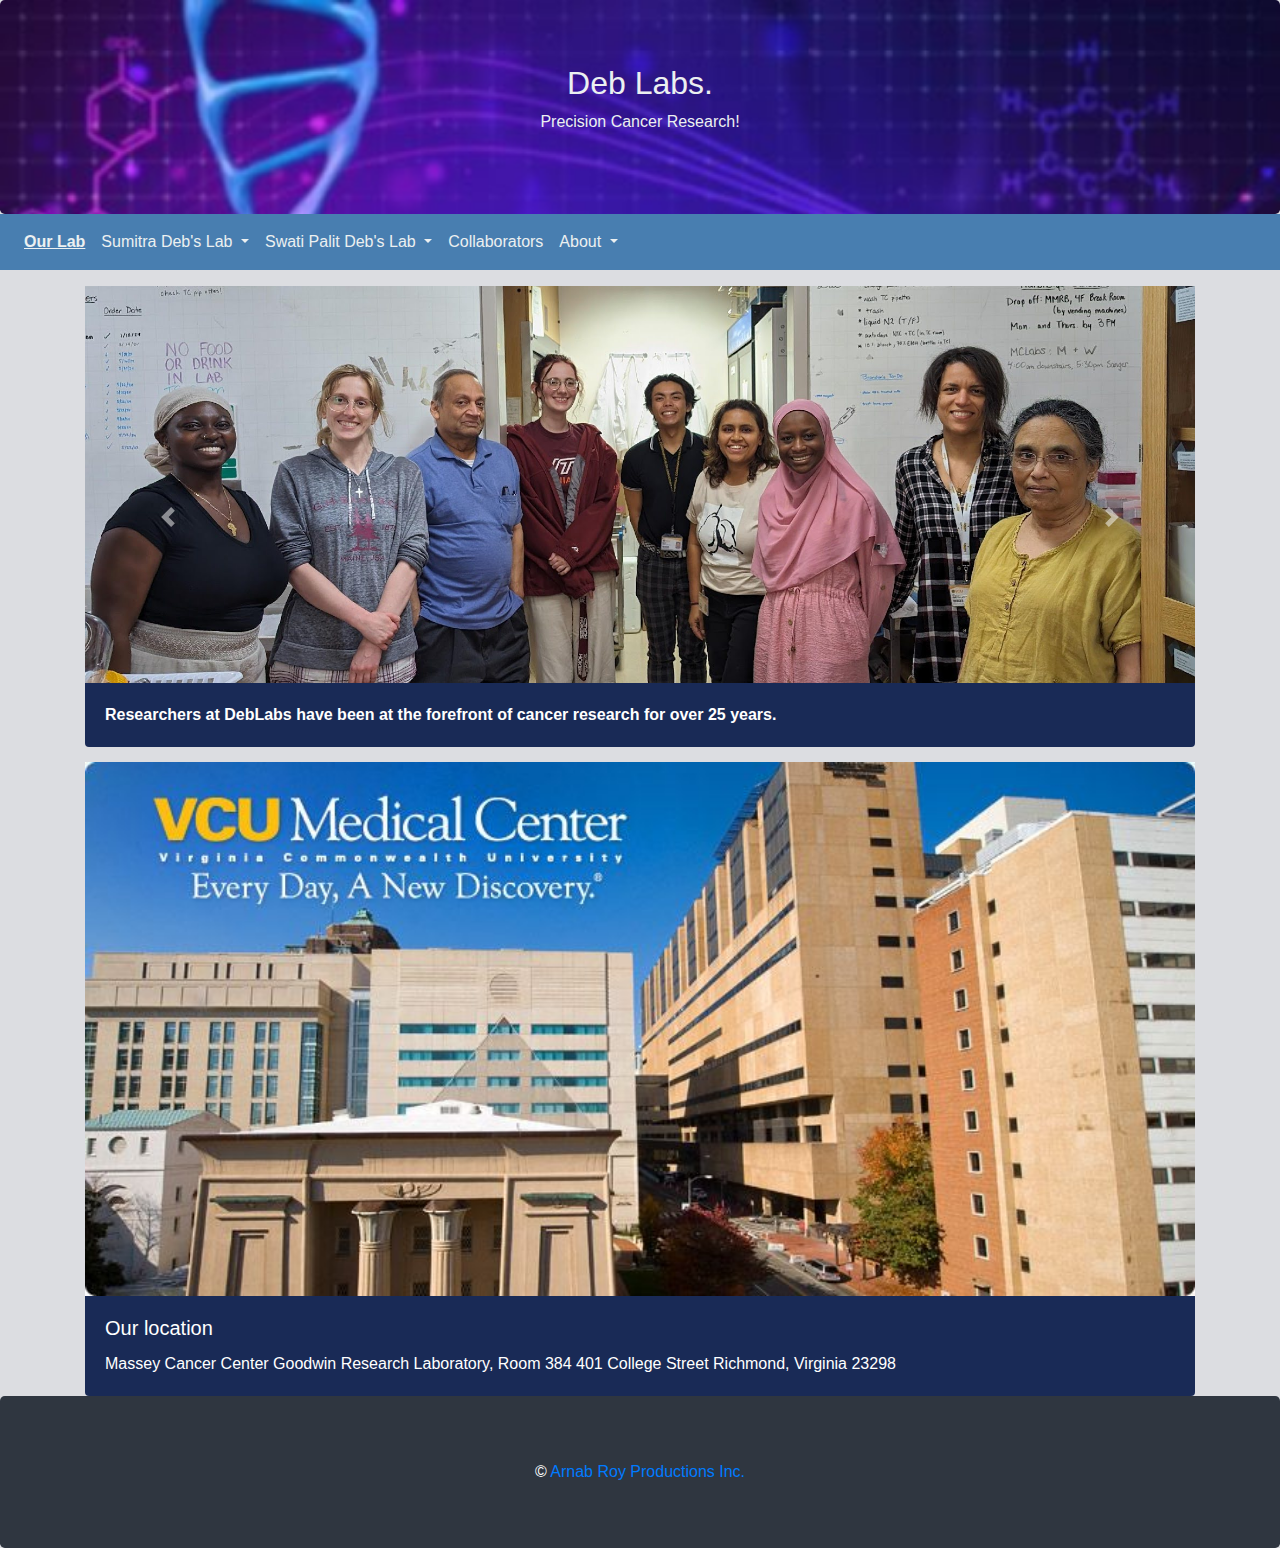
<file: src/main/resources/static/index.html>
<!DOCTYPE html>
<html lang="en">
<head>
  <title>Deb Labs</title>
  <meta charset="utf-8">
  <meta name="viewport" content="width=device-width, initial-scale=1">
  <link rel="stylesheet" href="css/bootstrap.min.css">
  <link rel="stylesheet" href="css/app.css">  	  	
</head>
<body class="bodystyle">

<div id="banner" class="jumbotron text-center" style="margin-bottom:0;background-color:#2f1480;">
		<div class="align-middle">
			<h2 style="opacity:1;">Deb Labs.</h2>
			<p>Precision Cancer Research!</p>			
		</div>

</div>
<div id="nav-component"><dynamicnav></dynamicnav></div>
<div class="container pt-3" style="overflow:true;">
  <div class="row">
      <div class="col">
		<div id="carouselExampleCaptions" class="carousel slide carousel-fade mx-auto" data-ride="carousel">
		  <div class="carousel-inner">
		    <div class="carousel-item active">
				<div class="card" style="background-color:#192a56;color:white;">
				  <img id='carousel-1' class="card-img-top" alt="..." style="width:100%;height:auto;display:none;">
				  <img class="w-100" id="carousel-skeleton" src="images/clear.png" style="width:100%;height:500px;" alt="First slide">
				  <div class="card-body">
				    <p class="card-text font-weight-bold">Researchers at DebLabs have been at the forefront of cancer research for over 25 years.</p>
				  </div>
				</div>		    
		    </div>
		    <div class="carousel-item">
				<div class="card" style="background-color:#192a56;color:white;">
				  <img id='carousel-2' class="card-img-top" alt="..." style="width:100%;height:auto;display:none;">
				  <img class="w-100" id="carousel-skeleton-2" src="images/clear.png" style="width:100%;height:500px;" alt="Second slide">
				  <div class="card-body">
				    <p class="card-text font-weight-bold">Researchers at DebLabs have been at the forefront of cancer research for over 25 years.</p>
				  </div>
				</div>		    
		    </div>
		    <div class="carousel-item">
				<div class="card" style="background-color:#192a56;color:white;">
				  <img id='carousel-3' class="card-img-top" alt="..." style="width:100%;height:auto;display:none;">
				  <img class="w-100" id="carousel-skeleton-3" src="images/clear.png" style="width:100%;height:500px;" alt="Third slide">
				  <div class="card-body">
				    <p class="card-text font-weight-bold">Researchers at DebLabs have been at the forefront of cancer research for over 25 years.</p>
				  </div>
				</div>		    
		    </div>		    		    
		    <div class="carousel-item">
				<div class="card" style="background-color:#192a56;color:white;">
				  <img src="images/dna.jpg" class="card-img-top" alt="..." style="width:100%;height:auto;;">
				  <div class="card-body mx autos">
				    <p class="card-text font-weight-bold">The gene p53, is able to stop the development of lymphoma and potentially other types of cancer.</p>
				  </div>
				</div>		    
		    </div>
		  </div>
		  <a class="carousel-control-prev" href="#carouselExampleCaptions" role="button" data-slide="prev">
		    <span class="carousel-control-prev-icon" aria-hidden="true"></span>
		    <span class="sr-only">Previous</span>
		  </a>
		  <a class="carousel-control-next" href="#carouselExampleCaptions" role="button" data-slide="next">
		    <span class="carousel-control-next-icon" aria-hidden="true"></span>
		    <span class="sr-only">Next</span>
		  </a>
		</div>		
    </div>
  </div>
  <div class="row" style="margin-top:15px;">
    <div class="col">
		<div class="card mx-auto" style="background-color:#192a56;color:white;">
		  <img src="images/vcu.jpg">				
		  <div class="card-body">
		    <h5 class="card-title">Our location</h5>
		    <p class="card-text">Massey Cancer Center
								Goodwin Research Laboratory, Room 384
								401 College Street
								Richmond, Virginia 23298
			</p>
		  </div>
		</div>    		
    </div>  
  </div>
</div>

<div id="footer-component"><footermodule></footermodule></div>

</body>
</html>
  <script>
  	menuName = 'Our Lab';
  </script>
        <script src="js/jquery.min.js"></script>
  	<script src="js/popper.min.js"></script>
  	<script src="js/bootstrap.min.js"></script>
  	<script src="js/vue.min.js"></script>
  	<script src="js/app.js"></script>
  	<script src="js/vuecomponents.min.js"></script>
	<script>
	$(document).ready(()=>{
		imageLazyLoad("images/DSC00477-2.JPG",
				()=>{
					let skeleton = document.getElementById('carousel-skeleton');
					let carImg = document.getElementById('carousel-1');
					carImg.src = "images/DSC00477-2.JPG"
					removeClass('carousel-1', 'carouselImgLoading');
					addClass('carousel-1', 'carouselImg');
					skeleton.style.display = 'none';
					carImg.style.display = 'block';
				});
		
		imageLazyLoad("images/team.jpg",
				()=>{
					let skeleton = document.getElementById('carousel-skeleton-2');
					let carImg = document.getElementById('carousel-2');
					carImg.src = "images/team.jpg"
					removeClass('carousel-2', 'carouselImgLoading');
					addClass('carousel-2', 'carouselImg');
					skeleton.style.display = 'none';
					carImg.style.display = 'block';
				});
		imageLazyLoad("images/IMG_0262.jpeg",
				()=>{
					let skeleton = document.getElementById('carousel-skeleton-3');
					let carImg = document.getElementById('carousel-3');
					carImg.src = "images/IMG_0262.jpeg"
					removeClass('carousel-3', 'carouselImgLoading');
					addClass('carousel-3', 'carouselImg');
					skeleton.style.display = 'none';
					carImg.style.display = 'block';
				});			
		
	});
	</script>
</file>
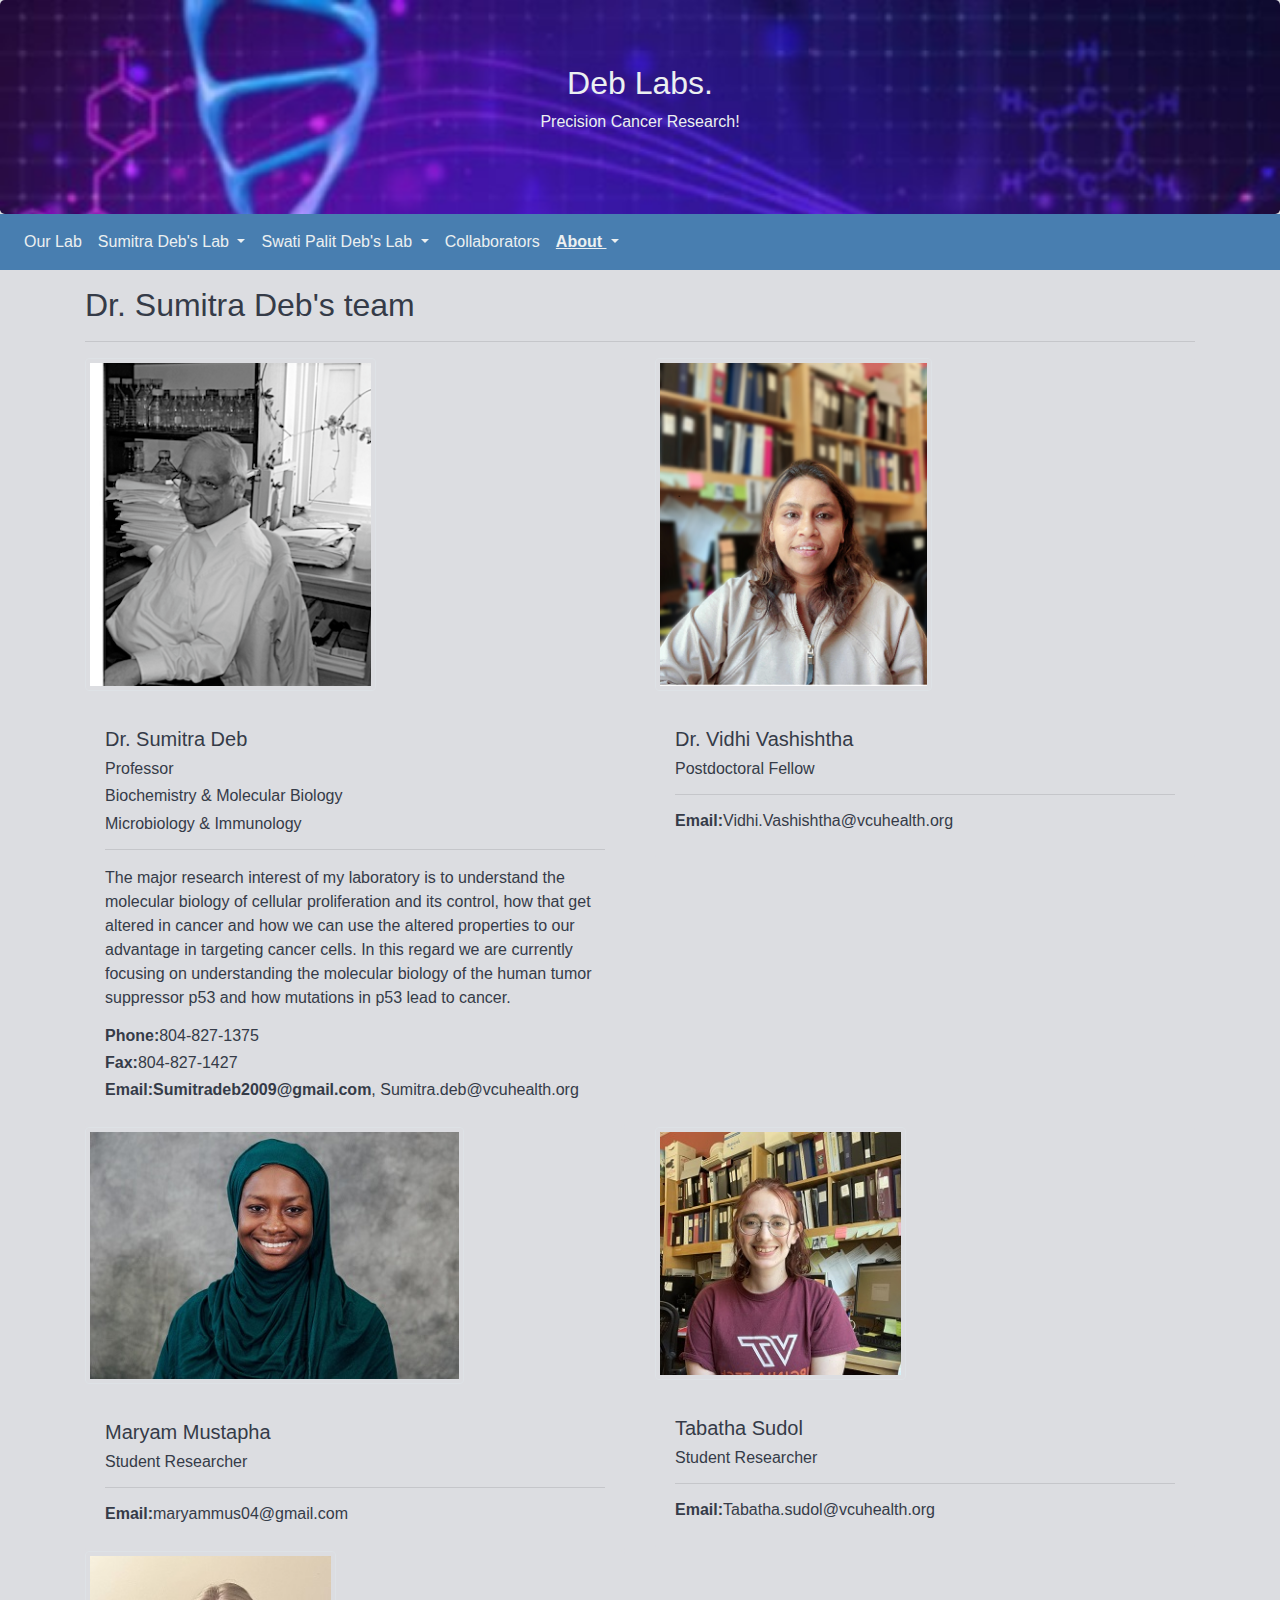
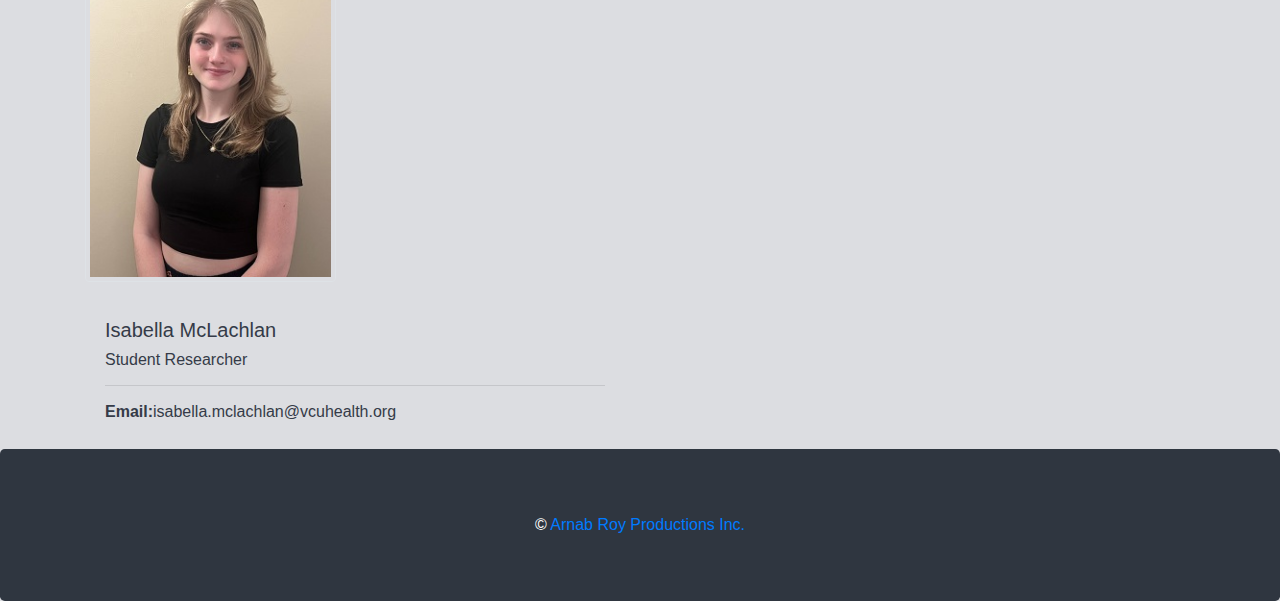
<file: src/main/resources/static/about.html>
<!DOCTYPE html>
<html lang="en">
<head>
  <title>Deb Labs</title>
  <meta charset="utf-8">
  <meta name="viewport" content="width=device-width, initial-scale=1">
  <link rel="stylesheet" href="css/bootstrap.min.css">
  <link rel="stylesheet" href="css/app.css">
</head>
<body class="bodystyle">

<div id="banner" class="jumbotron text-center" style="margin-bottom:0;background-color:#2f1480;">
		<div class="align-middle">
			<h2 style="opacity:1;">Deb Labs.</h2>
			<p>Precision Cancer Research!</p>			
		</div>

</div>
<div id="nav-component"><dynamicnav></dynamicnav></div>
<div class="container pt-3" style="overflow:true;">
	<div class="row">
	    <div class="col">
	    	<h2>Dr. Sumitra Deb's team</h2>
	    	<hr>
	    </div>
	</div>
	<div class="row">
		<div class="col-lg-6">
			<div class="card mx-auto profile">
			  <img id="sdeb_profile" class="img-thumbnail img-fluid profile profile_img" style="width:291px;height:auto;display:none;" alt="...">
			  <img id="sdeb_profile_skeleton" src="images/clear.png" class="img-thumbnail img-fluid profile profile_img" style="width:300px;height:335px;" alt="...">
			  <div class="card-body">
			    <p class="card-text"><h5>Dr. Sumitra Deb</h5>
				    <h6>Professor</h6>
					<h6>Biochemistry & Molecular Biology</h6>
					<h6>Microbiology & Immunology</h6>
				</p>
			    <hr/>
			    <p class="card-text">The major research interest of my laboratory is to understand the molecular biology of cellular proliferation and its control, how that get altered in cancer and how we can use the altered properties to our advantage in targeting cancer cells. In this regard we are currently focusing on understanding the molecular biology of the human tumor suppressor p53 and how mutations in p53 lead to cancer.</p>
			    <h6><strong>Phone:</strong><span style="margin=left:2px">804-827-1375</span></h6>
			    <h6><strong>Fax:</strong><span style="margin=left:2px">804-827-1427</span></h6>
			    <h6><strong>Email:</strong><span style="margin=left:3px"><strong title="Preferred">Sumitradeb2009@gmail.com</strong>, Sumitra.deb@vcuhealth.org</span></h6>
			  </div>
			</div>			
		</div>
		<div class="col-lg-6">
			<div class="card mx-auto profile">
			  <img id="vidhi_profile" class="img-thumbnail img-fluid profile profile_img" style="width:277px;height:auto;display:none;" alt="...">
			  <img id="vidhi_profile_skeleton" src="images/clear.png" class="img-thumbnail img-fluid profile profile_img" style="width:277px;height:335px;" alt="...">			  
			  <div class="card-body">
			    <p class="card-text"><h5>Dr. Vidhi Vashishtha</h5>
			    <h6>Postdoctoral Fellow</h6>
			    </p>			    
			    <hr/>			    
				<h6><strong>Email:</strong><span style="margin=left:2px">Vidhi.Vashishtha@vcuhealth.org</span></h6>			    
			  </div>
			</div>			
		</div>		
	</div>
	<div class="row">
		<div class="col-lg-6">
			<div class="card mx-auto profile">
			  <img id="maryam_profile" class="img-thumbnail img-fluid profile profile_img" style="width:379px;height:auto;display:none;" alt="...">
			  <img id="maryam_profile_skeleton" src="images/clear.png" class="img-thumbnail img-fluid profile profile_img" style="width:379px;height:253px;" alt="...">			  
			  <div class="card-body">
			    <p class="card-text"><h5>Maryam Mustapha</h5>
			    <h6>Student Researcher</h6>
			    </p>			    
			    <hr/>			    
				<h6><strong>Email:</strong><span style="margin=left:2px">maryammus04@gmail.com</span></h6>			    
			  </div>
			</div>			
		</div>	
		<div class="col-lg-6">
			<div class="card mx-auto profile">
			  <img id="tabatha_profile" class="img-thumbnail img-fluid profile profile_img" style="width:251px;height:auto;display:none;" alt="...">
			  <img id="tabatha_profile_skeleton" src="images/clear.png" class="img-thumbnail img-fluid profile profile_img" style="width:251px;height:335px;" alt="...">			  
			  <div class="card-body">
			    <p class="card-text"><h5>Tabatha Sudol</h5>
			    <h6>Student Researcher</h6>
			    </p>
			    <hr/>			    
				<h6><strong>Email:</strong><span style="margin=left:2px">Tabatha.sudol@vcuhealth.org</span></h6>			    
			  </div>
			</div>			
		</div>
	</div>
	<div class="row">
		<div class="col-lg-6">
			<div class="card mx-auto profile">
			  <img id="isabella_profile" class="img-thumbnail img-fluid profile profile_img" style="width:251px;height:auto;display:none;" alt="...">
			  <img id="isabella_profile_skeleton" src="images/clear.png" class="img-thumbnail img-fluid profile profile_img" style="width:251px;height:335px;" alt="...">			  
			  <div class="card-body">
			    <p class="card-text"><h5>Isabella McLachlan</h5>
			    <h6>Student Researcher</h6>
			    </p>			    
			    <hr/>			    
				<h6><strong>Email:</strong><span style="margin=left:2px">isabella.mclachlan@vcuhealth.org</span></h6>			    
			  </div>
			</div>			
		</div>	
	</div>
</div>

<div id="footer-component"><footermodule></footermodule></div>

</body>
</html>

 <script>
	menuName = 'About';
 </script>
<script src="js/jquery.min.js"></script>
<script src="js/popper.min.js"></script>
<script src="js/bootstrap.min.js"></script>
<script src="js/vue.min.js"></script>
<script src="js/app.js"></script>
<script src="js/vuecomponents.min.js"></script>
	<script>
	$(document).ready(()=>{
		imageLazyLoad("images/sdeb_profile.png",
				()=>{
					let skeleton = document.getElementById('sdeb_profile_skeleton');
					let img = document.getElementById('sdeb_profile');
					img.src = "images/sdeb_profile.png"
					skeleton.style.display = 'none';
					img.style.display = 'block';
				});
		
		let profiles = ['vidhi_profile','isabella_profile','maryam_profile', 'tabatha_profile'];
		let paths = ['images/vidhi.png','images/isabella.jpg', 'images/maryam.jpg', 'images/tabatha.jpg'];
		
		for(let i = 0; i < profiles.length; i++) {
			lazyLoadCaller(profiles[i], paths[i]);	
		}
	});
	
	function lazyLoadCaller(id, imgLocation) {
		imageLazyLoad(imgLocation,
				()=>{
					let skeleton = document.getElementById(id + '_skeleton');
					let img = document.getElementById(id);
					img.src = imgLocation
					skeleton.style.display = 'none';
					img.style.display = 'block';
				});			
	}
	</script>
</file>
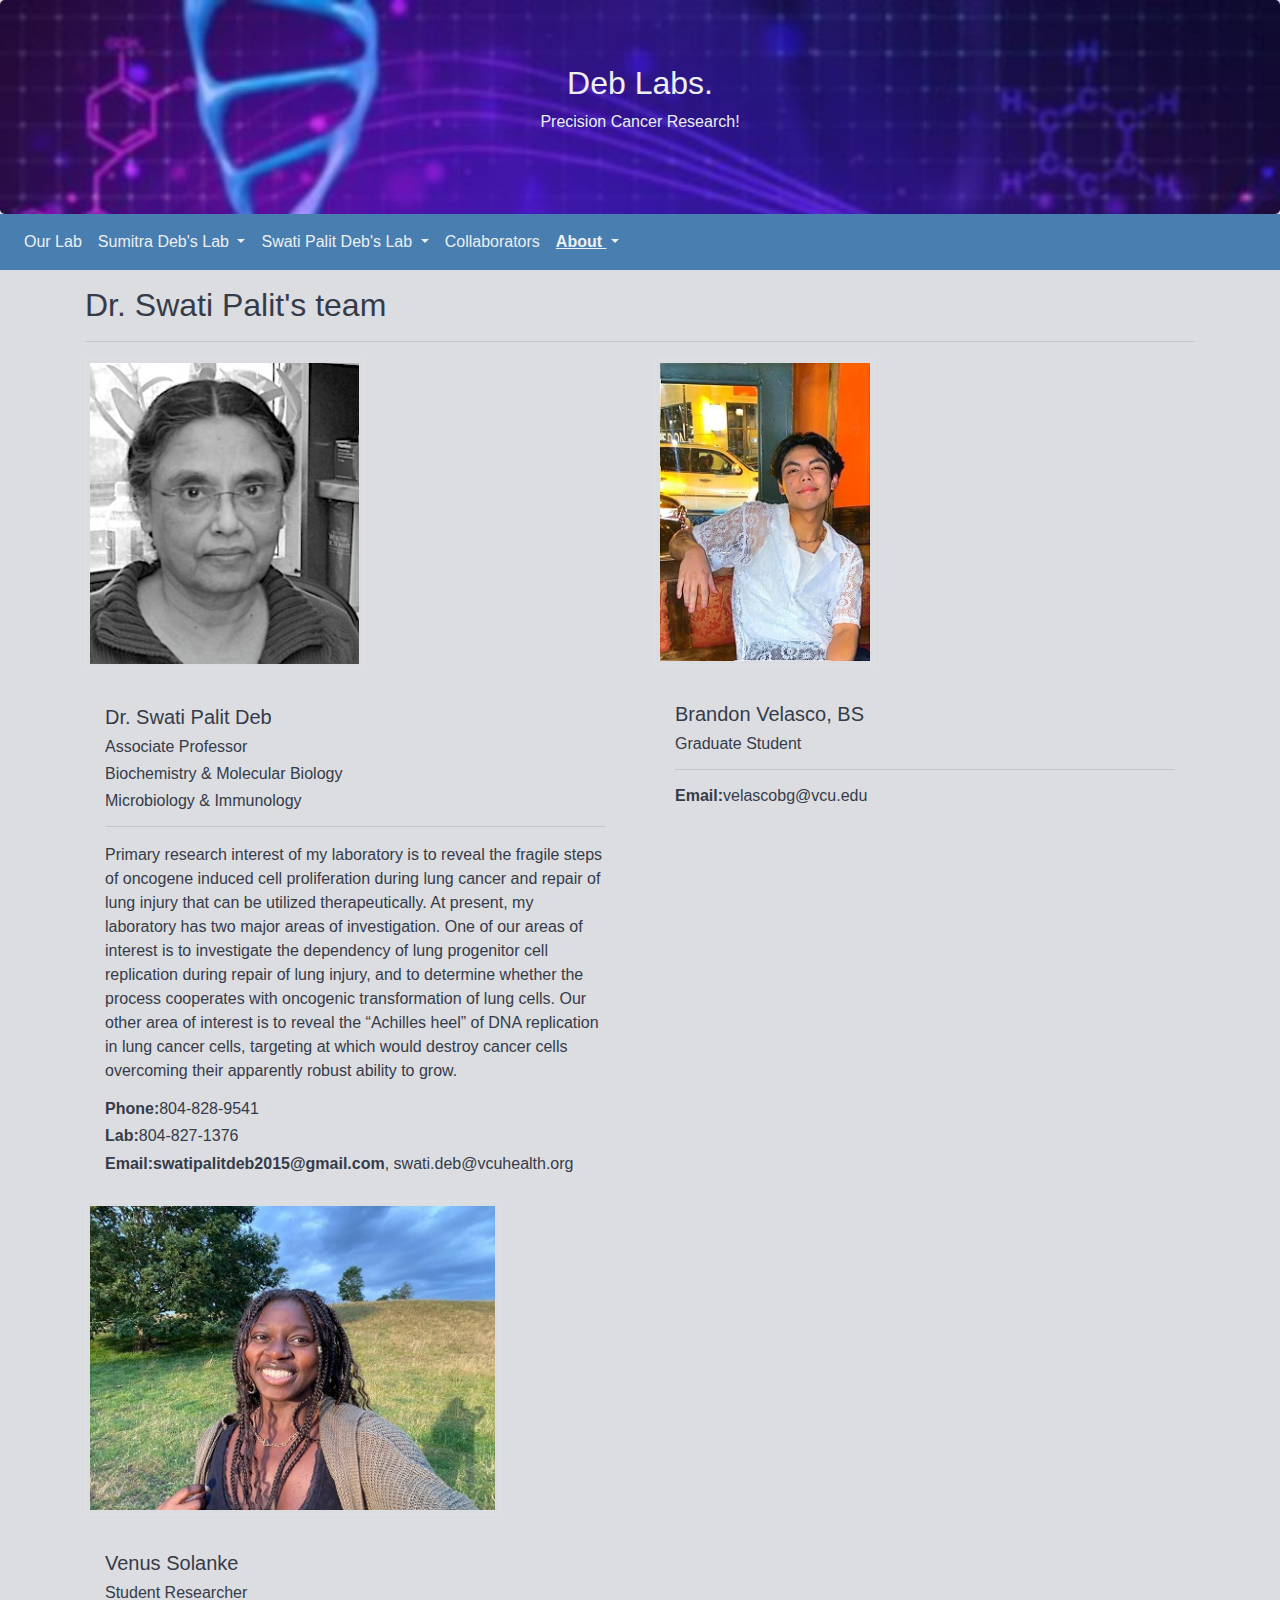
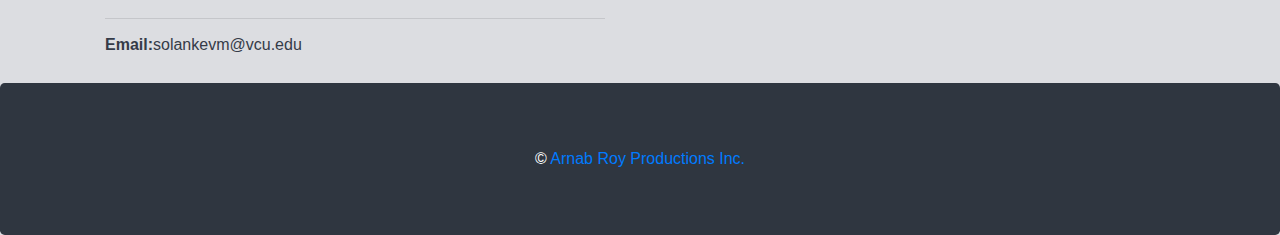
<file: src/main/resources/static/about2.html>
<!DOCTYPE html>
<html lang="en">
<head>
  <title>Deb Labs</title>
  <meta charset="utf-8">
  <meta name="viewport" content="width=device-width, initial-scale=1">
  <link rel="stylesheet" href="css/bootstrap.min.css">
  <link rel="stylesheet" href="css/app.css">
</head>
<body class="bodystyle">

<div id="banner" class="jumbotron text-center" style="margin-bottom:0;background-color:#2f1480;">
		<div class="align-middle">
			<h2 style="opacity:1;">Deb Labs.</h2>
			<p>Precision Cancer Research!</p>			
		</div>

</div>
<div id="nav-component"><dynamicnav></dynamicnav></div>
<div class="container pt-3" style="overflow:true;">
	<div class="row">
	    <div class="col">
	    	<h2>Dr. Swati Palit's team</h2>
	    	<hr>	    	
	    </div>
	</div>
	<div class="row">
		<div class="col-lg-6">
			<div class="card mx-auto profile">
			  <img id="spdeb_profile" class="img-thumbnail img-fluid profile profile_img" style="width:279px;height:auto;display:none;" alt="...">
			  <img id="spdeb_profile_skeleton" src="images/clear.png" class="img-thumbnail img-fluid profile profile_img" style="width:300px;height:335px;" alt="...">			  
			  <div class="card-body">
			    <p class="card-text"><h5>Dr. Swati Palit Deb</h5>
				    <h6>Associate Professor</h6>
					<h6>Biochemistry & Molecular Biology</h6>
					<h6>Microbiology & Immunology</h6>
			    </p>
			    <hr/>
			    <p class="card-text">Primary research interest of my laboratory is to reveal the fragile steps of oncogene induced cell proliferation during lung cancer and repair of lung injury that can be utilized therapeutically.  At present, my laboratory has two major areas of investigation. One of our areas of interest is to investigate the dependency of lung progenitor cell replication during repair of lung injury, and to determine whether the process cooperates with oncogenic transformation of lung cells.  Our other area of interest is to reveal the “Achilles heel” of DNA replication in lung cancer cells, targeting at which would destroy cancer cells overcoming their apparently robust ability to grow.</p>
			    <h6><strong>Phone:</strong><span style="margin=left:2px">804-828-9541</span></h6>
			    <h6><strong>Lab:</strong><span style="margin=left:2px">804-827-1376</span></h6>
			    <h6><strong>Email:</strong><span style="margin=left:2px"><strong title="preferred">swatipalitdeb2015@gmail.com</strong>, swati.deb@vcuhealth.org</span></h6>			    			    
			  </div>
			</div>			
		</div>
		<div class="col-lg-6">
			<div class="card mx-auto profile">
			  <img id="brandon_profile" class="img-thumbnail img-fluid profile profile_img" style="width:220px;height:auto;display:none;" alt="...">
			  <img id="brandon_profile_skeleton" src="images/clear.png" class="img-thumbnail img-fluid profile profile_img" style="width:220px;height:312px;" alt="...">			  
			  <div class="card-body">
			    <p class="card-text"><h5>Brandon Velasco, BS</h5>
				    <h6>Graduate Student</h6>
				</p>
			    <hr/>
			    <h6><strong>Email:</strong><span style="margin=left:2px">velascobg@vcu.edu</span></h6>
			  </div>
			</div>			
		</div>		
	</div>
	<div class="row">
		<div class="col-lg-6">
			<div class="card mx-auto profile">
			  <img id="venus_profile" class="img-thumbnail img-fluid profile profile_img" style="width:415px;height:auto;display:none;" alt="...">
			  <img id="venus_profile_skeleton" src="images/clear.png" class="img-thumbnail img-fluid profile profile_img" style="width:415px;height:312px;" alt="...">			  
			  <div class="card-body">
			    <p class="card-text"><h5>Venus Solanke</h5>
				    <h6>Student Researcher</h6>
				</p>
			    <hr/>
			    <h6><strong>Email:</strong><span style="margin=left:2px">solankevm@vcu.edu</span></h6>
			  </div>
			</div>			
		</div>	
	</div>	
</div>

<div id="footer-component"><footermodule></footermodule></div>

</body>
</html>

 <script>
	menuName = 'About';
 </script>
<script src="js/jquery.min.js"></script>
<script src="js/popper.min.js"></script>
<script src="js/bootstrap.min.js"></script>
<script src="js/vue.min.js"></script>
<script src="js/app.js"></script>
<script src="js/vuecomponents.min.js"></script>
	<script>
	$(document).ready(()=>{

		imageLazyLoad("images/drspdeb_profile.png",
				()=>{
					let skeleton = document.getElementById('spdeb_profile_skeleton');
					let img = document.getElementById('spdeb_profile');
					img.src = "images/drspdeb_profile.png"
					skeleton.style.display = 'none';
					img.style.display = 'block';
				});

		let profiles = ['brandon_profile', 'venus_profile'];
		let paths = ['images/brandon.jpg', 'images/venus.jpg'];
		
		for(let i = 0; i < profiles.length; i++) {
			lazyLoadCaller(profiles[i], paths[i]);	
		}
	});
	
	function lazyLoadCaller(id, imgLocation) {
		imageLazyLoad(imgLocation,
				()=>{
					let skeleton = document.getElementById(id + '_skeleton');
					let img = document.getElementById(id);
					img.src = imgLocation
					skeleton.style.display = 'none';
					img.style.display = 'block';
				});			
	}
	</script>
</file>
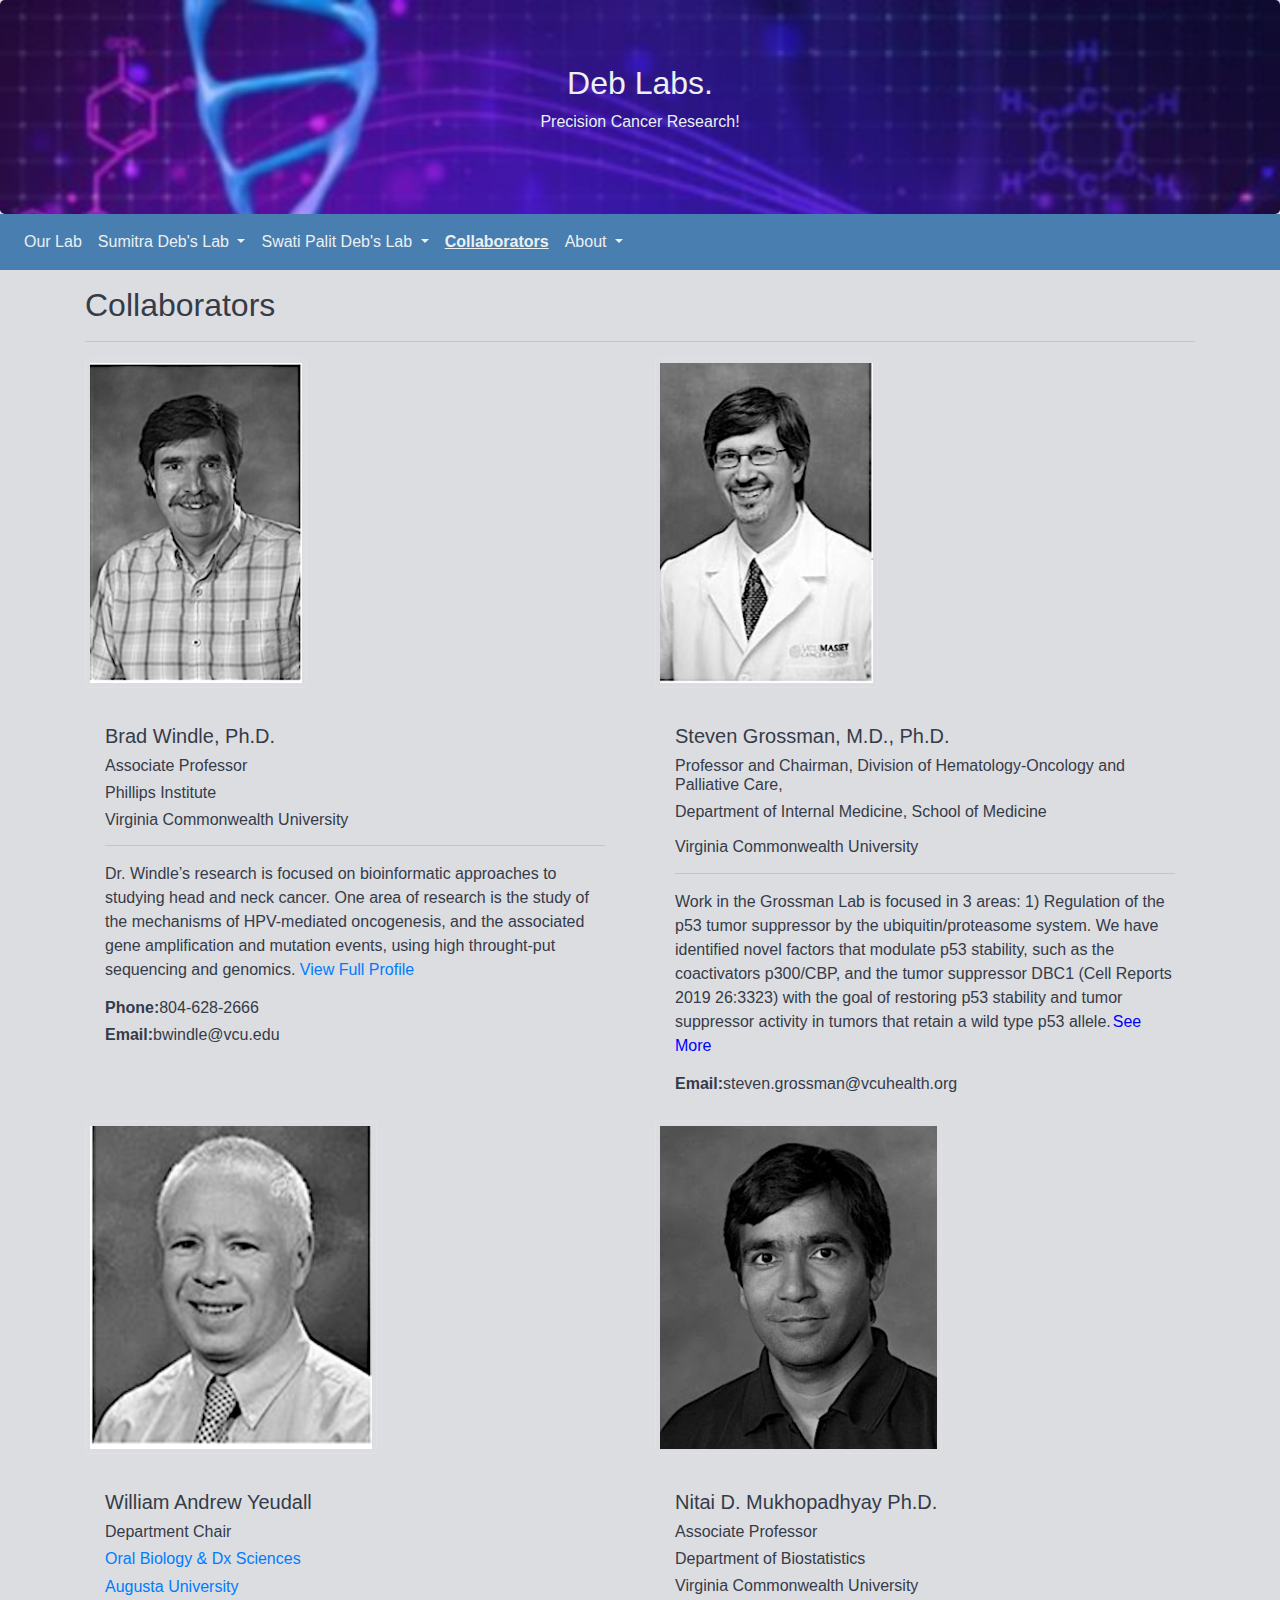
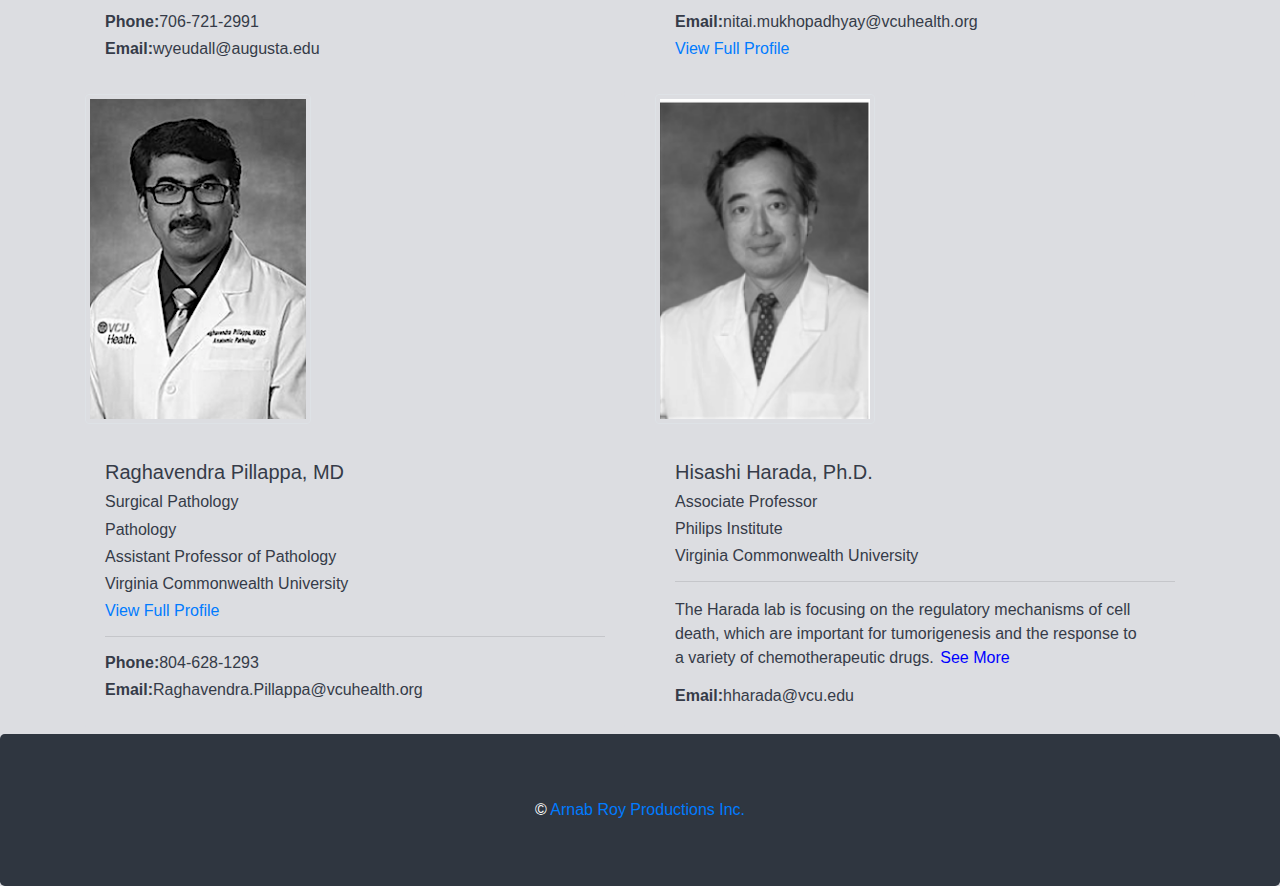
<file: src/main/resources/static/collaborators.html>
<!DOCTYPE html>
<html lang="en">
<head>
  <title>Deb Labs</title>
  <meta charset="utf-8">
  <meta name="viewport" content="width=device-width, initial-scale=1">
  <link rel="stylesheet" href="css/bootstrap.min.css">
  <link rel="stylesheet" href="css/app.css">
</head>
<body class="bodystyle">

<div id="banner" class="jumbotron text-center" style="margin-bottom:0;background-color:#2f1480;">
		<div class="align-middle">
			<h2 style="opacity:1;">Deb Labs.</h2>
			<p>Precision Cancer Research!</p>			
		</div>

</div>
<div id="nav-component"><dynamicnav></dynamicnav></div>
<div class="container pt-3" style="overflow:true;">
	<div class="row">
	    <div class="col">
	    	<h2>Collaborators</h2>
	    	<hr>
	    </div>
	</div>
	<div class="row">
		<div class="col-lg-6">
			<div class="card mx-auto profile">
			  <img id="bwindle_profile" class="img-thumbnail img-fluid profile profile_img" style="width:222px;height:auto;display:none;" alt="...">
			  <img id="bwindle_profile_skeleton" src="images/clear.png" class="img-thumbnail img-fluid profile profile_img" style="width:222px;height:335px;" alt="...">
			  <div class="card-body">
			    <p class="card-text"><h5>Brad Windle, Ph.D.</h5>
				    <h6>Associate Professor</h6>
					<h6>Phillips Institute</h6>
					<h6>Virginia Commonwealth University</h6>
				</p>
			    <hr/>
			    <p class="card-text">Dr. Windle’s research is focused on bioinformatic approaches to studying head and neck cancer. One area of research is the study
			     of the mechanisms of HPV-mediated oncogenesis, and the associated gene amplification and mutation events, using high throught-put sequencing and genomics.
			     <a href="https://philipsinstitute.vcu.edu/contacts/profile/bradford-windle/">View Full Profile</a>
			    </p>
			    <h6><strong>Phone:</strong><span style="margin=left:2px">804-628-2666</span></h6>
			    <h6><strong>Email:</strong><span style="margin=left:3px">bwindle@vcu.edu</span></h6>
			  </div>
			</div>			
		</div>
		<div class="col-lg-6">
			<div class="card mx-auto profile">
			  <img id="steven_grossman_profile" class="img-thumbnail img-fluid profile profile_img" style="width:223px;height:auto;display:none;" alt="...">
			  <img id="steven_grossman_profile_skeleton" src="images/clear.png" class="img-thumbnail img-fluid profile profile_img" style="width:223px;height:335px;" alt="...">			  
			  <div class="card-body">
			    <p class="card-text"><h5>Steven Grossman, M.D., Ph.D.</h5>
			    <h6>Professor and Chairman, Division of Hematology-Oncology and Palliative Care,</h6>
			    <h6>Department of Internal Medicine, School of Medicine</h6></p>
				<h6>Virginia Commonwealth University</h6>			    
			    <hr/>
			    <p class="card-text">Work in the Grossman Lab is focused in 3 areas: 1) Regulation of the p53 tumor suppressor by the ubiquitin/proteasome system. We have identified novel
			     factors that modulate p53 stability, such as the coactivators p300/CBP, and the tumor suppressor DBC1 (Cell Reports 2019 26:3323) with the goal of restoring p53 stability
			      and tumor suppressor activity in tumors that retain a wild type p53 allele.<span id="grossman_extra_content-expand" onclick="Expand('grossman_extra_content');" class="hideshowtoggle">See More</span><span id="grossman_extra_content" style="display:none"> 2) We have characterized the oncogenic transcription factor C-
			    terminal binding protein as a key dependency in both colon and pancreatic cancers and are developing small molecule therapeutics targeting the unique dehydrogenase
			     domain of this powerful oncogene that is also involved in ovarian cancer progression. (Cancer Biol Ther 2017 18:379) 3) Utilizing knowledge of the degradation
			      pathway of wild type p53, we have studied the aberrant stability and emergent oncogenic functions of missense mutated p53 that occurs in up to half of all human
			       solid tumors and contributes to tumor progression poor prognosis in many cases. We have identified post-translational modifications of mutated p53 that can 
			       be modulated as a means of therapeutically targeting and destabilizing this oncogenic form of p53, especially in lung cancer (Mol Cancer Res 2016 14:423).</span>
			    <span id="grossman_extra_content-hide" onclick="Hide('grossman_extra_content');" class="hideshowtoggle" style="display:none;">Hide</span>
			    </p>		    
				<h6><strong>Email:</strong><span style="margin=left:2px">steven.grossman@vcuhealth.org</span></h6>			    
			  </div>
			</div>			
		</div>		
	</div>
	<div class="row">
		<div class="col-lg-6">
			<div class="card mx-auto profile">
			  <img id="william_yeudall" class="img-thumbnail img-fluid profile profile_img" style="width:292px;height:auto;display:none;" alt="...">
			  <img id="william_yeudall_skeleton" src="images/clear.png" class="img-thumbnail img-fluid profile profile_img" style="width:292px;height:335px;" alt="...">			  
			  <div class="card-body">
			    <p class="card-text"><h5>William Andrew Yeudall</h5>
			    <h6>Department Chair</h6>
			    <h6><a href="https://augusta.pure.elsevier.com/en/organisations/oral-biology-dx-sciences">Oral Biology & Dx Sciences</a></h6>
			    <h6><a href="https://augusta.pure.elsevier.com/en/organisations/graduate-studies">Augusta University</a></h6>
			    </p>
			    <p class="card-text">
					<h6><strong>Phone:</strong><span style="margin=left:2px">706-721-2991</span></h6>			    
					<h6><strong>Email:</strong><span style="margin=left:2px">wyeudall@augusta.edu</span></h6>			    
			    </p>
			  </div>
			</div>			
		</div>
		<div class="col-lg-6">
			<div class="card mx-auto profile">
			  <img id="nitai_m_profile" class="img-thumbnail img-fluid profile profile_img" style="width:287px;height:auto;display:none;" alt="...">
			  <img id="nitai_m_profile_skeleton" src="images/clear.png" class="img-thumbnail img-fluid profile profile_img" style="width:287px;height:335px;" alt="...">			  
			  <div class="card-body">
			    <p class="card-text">
			    	<h5>Nitai D. Mukhopadhyay Ph.D.</h5>
				    <h6>Associate Professor</h6>
				    <h6>Department of Biostatistics</h6>
				    <h6>Virginia Commonwealth University</h6>
				</p>
			    <p class="card-text">
					<h6><strong>Email:</strong><span style="margin=left:2px">nitai.mukhopadhyay@vcuhealth.org</span></h6>			    
			    	<h6><a href="https://biostatistics.vcu.edu/about/faculty-directory/detail.html?id=ndmukhopadhy">View Full Profile</a></h6>
			    </p>
			  </div>
			</div>			
		</div>				
	</div>
	<div class="row">
		<div class="col-lg-6">
			<div class="card mx-auto profile">
			  <img id="Ragh_Pillappa_profile" class="img-thumbnail img-fluid profile profile_img" style="width:226px;height:auto;display:none;" alt="...">
			  <img id="Ragh_Pillappa_profile_skeleton" src="images/clear.png" class="img-thumbnail img-fluid profile profile_img" style="width:226px;height:335px;" alt="...">			  
			  <div class="card-body">
			    <p class="card-text"><h5>Raghavendra Pillappa, MD</h5>
				    <h6>Surgical Pathology</h6>
					<h6>Pathology</h6>
					<h6>Assistant Professor of Pathology</h6>
					<h6>Virginia Commonwealth University</h6>					
					<h6><a href="https://pathology.vcu.edu/about-us/faculty-directory/raghavendra-pillappa-md.html">View Full Profile</a></h6>
			    </p>
			    <hr/>
			    <h6><strong>Phone:</strong><span style="margin=left:2px">804-628-1293</span></h6>
			    <h6><strong>Email:</strong><span style="margin=left:2px">Raghavendra.Pillappa@vcuhealth.org</span></h6>			    			    
			  </div>
			</div>			
		</div>
		<div class="col-lg-6">
			<div class="card mx-auto profile">
			  <img id="hisashi_harada_profile" class="img-thumbnail img-fluid profile profile_img" style="width:220px;height:auto;display:none;" alt="...">
			  <img id="hisashi_harada_profile_skeleton" src="images/clear.png" class="img-thumbnail img-fluid profile profile_img" style="width:220px;height:335px;" alt="...">			  
			  <div class="card-body">
			    <p class="card-text"><h5>Hisashi Harada, Ph.D.</h5>
				    <h6>Associate Professor</h6>
				    <h6>Philips Institute</h6>
					<h6>Virginia Commonwealth University</h6>				    
			    </p>
			    <hr/>
			    <p class="card-text">
			    	The Harada lab is focusing on the regulatory mechanisms of cell death, which are important for tumorigenesis and the response to a variety of chemotherapeutic drugs.
			    	<span id="harada_extra_content-expand" onclick="Expand('harada_extra_content');" class="hideshowtoggle">See More</span><span id="harada_extra_content" style="display:none">We have demonstrated the significance of BCL-2 family cell death regulatory proteins for their contribution to chemotherapeutic responses in various cancers
			    	 (leukemia, breast, lung, head & neck cancer). As a result of these findings, our goal is to develop novel strategies for the treatment of cancer.
			    	<a href="https://philipsinstitute.vcu.edu/contacts/profile/hisashi-harada/">View Full Profile</a></span>
					<span id="harada_extra_content-hide" onclick="Hide('harada_extra_content');" class="hideshowtoggle" style="display:none;">Hide</span>			    	
			    </p>			    
			    <h6><strong>Email:</strong><span style="margin=left:2px">hharada@vcu.edu</span></h6>			    			    
			  </div>
			</div>			
		</div>
	</div>		
</div>

<div id="footer-component"><footermodule></footermodule></div>

</body>
</html>

 <script>
	menuName = 'Collaborators';
 </script>
<script src="js/jquery.min.js"></script>
<script src="js/popper.min.js"></script>
<script src="js/bootstrap.min.js"></script>
<script src="js/vue.min.js"></script>
<script src="js/app.js"></script>
<script src="js/vuecomponents.js"></script>
	<script>
	function Expand(handle) {
		let expand = document.getElementById(handle + '-expand');
		let hide = document.getElementById(handle + '-hide');
		let exraContent = document.getElementById(handle);		
		expand.style.display='none';
		exraContent.style.display='block';
		hide.style.display = 'block';
	}
	function Hide(handle) {
		let expand = document.getElementById(handle + '-expand');
		let hide = document.getElementById(handle + '-hide');
		let exraContent = document.getElementById(handle);		
		expand.style.display='block';
		exraContent.style.display='none';
		hide.style.display = 'none';
	}	
	$(document).ready(()=>{
		imageLazyLoad("images/Brad_Windle_Profile.png",
				()=>{
					let skeleton = document.getElementById('bwindle_profile_skeleton');
					let img = document.getElementById('bwindle_profile');
					img.src = "images/Brad_Windle_Profile.png"
					skeleton.style.display = 'none';
					img.style.display = 'block';
				});
		
		imageLazyLoad("images/steven_grossman_profile.png",
				()=>{
					let skeleton = document.getElementById('steven_grossman_profile_skeleton');
					let img = document.getElementById('steven_grossman_profile');
					img.src = "images/steven_grossman_profile.png"
					skeleton.style.display = 'none';
					img.style.display = 'block';
				});
		imageLazyLoad("images/william_yeudall_profile.png",
				()=>{
					let skeleton = document.getElementById('william_yeudall_skeleton');
					let img = document.getElementById('william_yeudall');
					img.src = "images/william_yeudall_profile.png"
					skeleton.style.display = 'none';
					img.style.display = 'block';
				});

		imageLazyLoad("images/nitai_m.png",
				()=>{
					let skeleton = document.getElementById('nitai_m_profile_skeleton');
					let img = document.getElementById('nitai_m_profile');
					img.src = "images/nitai_m.png"
					skeleton.style.display = 'none';
					img.style.display = 'block';
				});
		imageLazyLoad("images/Ragh_Pillappa.png",
				()=>{
					let skeleton = document.getElementById('Ragh_Pillappa_profile_skeleton');
					let img = document.getElementById('Ragh_Pillappa_profile');
					img.src = "images/Ragh_Pillappa.png"
					skeleton.style.display = 'none';
					img.style.display = 'block';
				});
		imageLazyLoad("images/hisashi_harada.png",
				()=>{
					let skeleton = document.getElementById('hisashi_harada_profile_skeleton');
					let img = document.getElementById('hisashi_harada_profile');
					img.src = "images/hisashi_harada.png"
					skeleton.style.display = 'none';
					img.style.display = 'block';
				});
	});
	</script>
</file>
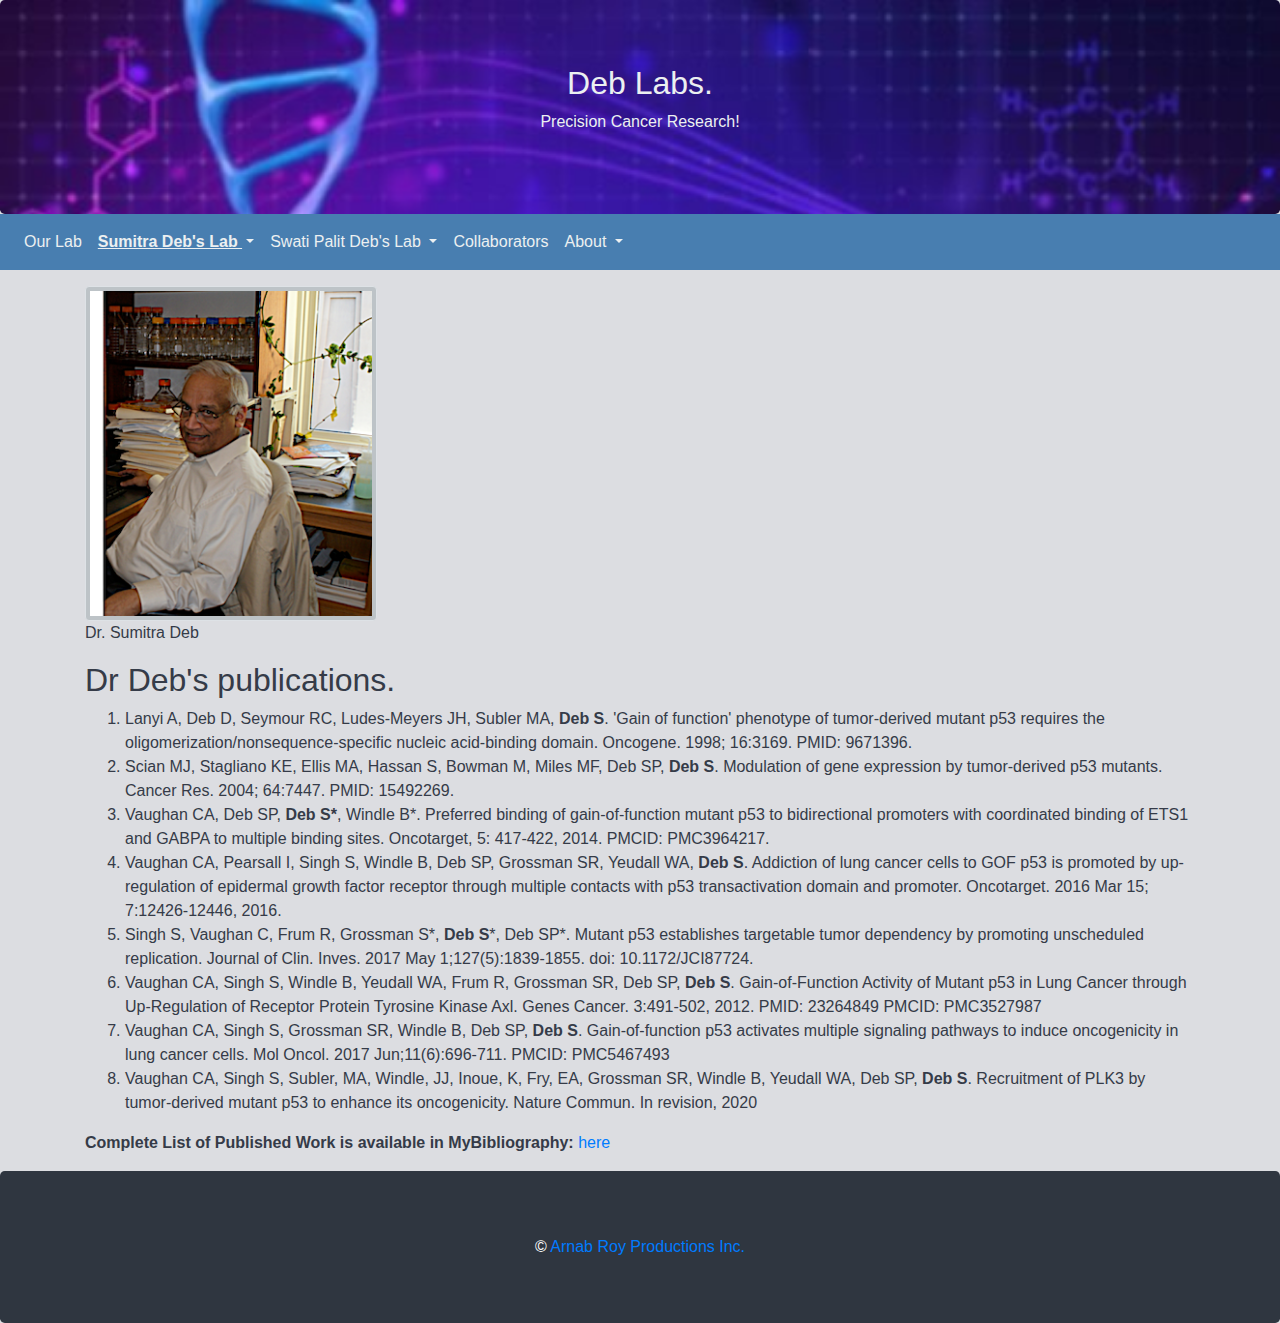
<file: src/main/resources/static/publications_sdeb.html>
<!DOCTYPE html>
<html lang="en">
<head>
  <title>Deb Labs</title>
  <meta charset="utf-8">
  <meta name="viewport" content="width=device-width, initial-scale=1">
  <link rel="stylesheet" href="css/bootstrap.min.css">
  <link rel="stylesheet" href="css/app.css">
</head>
<body class="bodystyle">

<div id="banner" class="jumbotron text-center" style="margin-bottom:0;background-color:#2f1480;">
		<div class="align-middle">
			<h2 style="opacity:1;">Deb Labs.</h2>
			<p>Precision Cancer Research!</p>			
		</div>

</div>
<div id="nav-component"><dynamicnav></dynamicnav></div>
<div class="container pt-3" style="overflow:true;">
	<div class="row">
	  <div class="col-lg">
	      <div>
	          <img id="sdeb_profile" class="img-thumbnail thumbnail-body" alt="Lights" style="width:292px;height:auto;display:none;">
	          <img id="sdeb_profile_skeleton" src="images/clear.png" class="img-thumbnail img-fluid profile profile_img" style="width:300px;height:335px;" alt="...">
	          <div class="caption">
	            <p>Dr. Sumitra Deb</p>
	          </div>
	        </a>
	      </div>
      </div>
      <div class="col-lg"></div>
	  <div class="col-lg"></div>      
	</div>
	<div class="row">
		<div class="col">
			<h2>Dr Deb's publications.</h2>
		</div>
	</div>
	<div class="row">
		<div class="col">
		    <ol>
		      <li>
		      	Lanyi A, Deb D, Seymour RC, Ludes-Meyers JH, Subler MA, <strong>Deb S</strong>. 'Gain of function' phenotype of tumor-derived mutant p53 requires the oligomerization/nonsequence-specific nucleic acid-binding domain. Oncogene. 1998; 16:3169. PMID: 9671396.
			  </li>
		      <li>
		      	Scian MJ, Stagliano KE, Ellis MA, Hassan S, Bowman M, Miles MF, Deb SP, <strong>Deb S</strong>. Modulation of gene expression by tumor-derived p53 mutants. Cancer Res. 2004; 64:7447. PMID: 15492269.
			  </li>
		      <li>
				Vaughan CA, Deb SP, <strong>Deb S*</strong>, Windle B*.  Preferred binding of gain-of-function mutant p53 to bidirectional promoters with coordinated binding of ETS1 and GABPA to multiple binding sites.  Oncotarget, 5: 417-422, 2014. PMCID: PMC3964217. 		      
		      </li>
		      <li>
				Vaughan CA, Pearsall I, Singh S, Windle B, Deb SP, Grossman SR, Yeudall WA, <strong>Deb S</strong>.  Addiction of lung cancer cells to GOF p53 is promoted by up-regulation of epidermal growth factor receptor through multiple contacts with p53 transactivation domain and promoter.  Oncotarget. 2016 Mar 15; 7:12426-12446, 2016.		      
		      </li>
		      <li>
				Singh S, Vaughan C, Frum R, Grossman S*, <strong>Deb S</strong>*, Deb SP*. Mutant p53 establishes targetable tumor dependency by promoting unscheduled replication. Journal of Clin. Inves. 2017 May 1;127(5):1839-1855. doi: 10.1172/JCI87724.		      
		      </li>
		      <li>
				Vaughan CA, Singh S, Windle B, Yeudall WA, Frum R, Grossman SR, Deb SP, <strong>Deb S</strong>.  Gain-of-Function Activity of Mutant p53 in Lung Cancer through Up-Regulation of Receptor Protein Tyrosine Kinase Axl.  Genes Cancer. 3:491-502, 2012. PMID: 23264849 PMCID: PMC3527987		      
		      </li>
		      <li>
				Vaughan CA, Singh S, Grossman SR, Windle B, Deb SP, <strong>Deb S</strong>. Gain-of-function p53 activates multiple signaling pathways to induce oncogenicity in lung cancer cells. Mol Oncol. 2017 Jun;11(6):696-711. PMCID: PMC5467493		      
		      </li>
		      <li>
				Vaughan CA, Singh S, Subler, MA, Windle, JJ, Inoue, K, Fry, EA, Grossman SR, Windle B, Yeudall WA, Deb SP, <strong>Deb S</strong>.  Recruitment of PLK3 by tumor-derived mutant p53 to enhance its oncogenicity.  Nature Commun.  In revision, 2020		      
		      </li>
		    </ol>
		</div>
	</div>
	<div class="row">
		<div class="col">
		<p><strong>Complete List of Published Work is available in MyBibliography:</strong>
			<a href="https://www.ncbi.nlm.nih.gov/myncbi/1Vy3s-PbfNG5r/bibliography/public/">here</a>	</p>	
		</div>
	</div>
</div>

<div id="footer-component"><footermodule></footermodule></div>

</body>
</html> 
<script src="js/jquery.min.js"></script>
<script src="js/popper.min.js"></script>
<script src="js/bootstrap.min.js"></script>
<script src="js/vue.min.js"></script>
<script src="js/app.js"></script>
<script src="js/vuecomponents.min.js"></script>
<script>
menuName = 'Sumitra Deb\'s Lab';
$(document).ready(()=>{
	imageLazyLoad("images/Drdeb.png",
			()=>{
				let skeleton = document.getElementById('sdeb_profile_skeleton');
				let img = document.getElementById('sdeb_profile');
				img.src = "images/Drdeb.png"
				skeleton.style.display = 'none';
				img.style.display = 'block';
			});
});
</script>
</file>
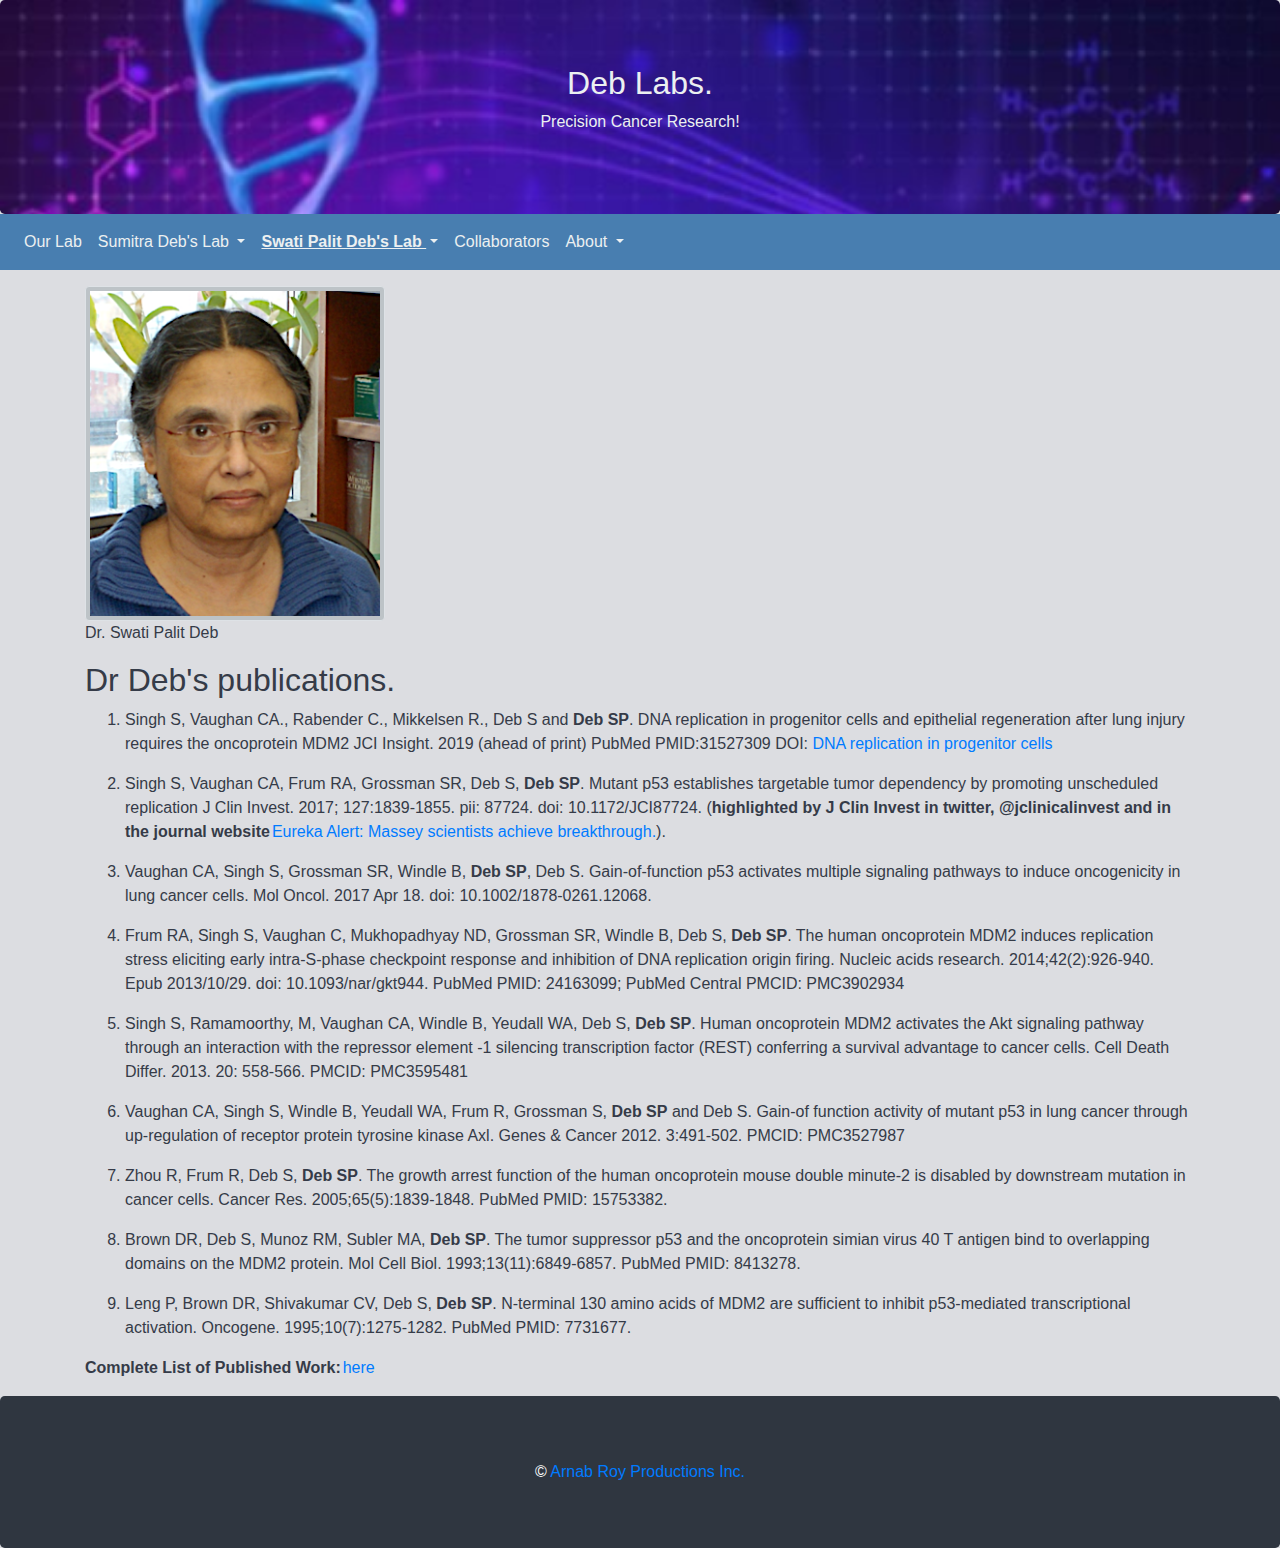
<file: src/main/resources/static/publications_spdeb.html>
<!DOCTYPE html>
<html lang="en">
<head>
  <title>Deb Labs</title>
  <meta charset="utf-8">
  <meta name="viewport" content="width=device-width, initial-scale=1">
  <link rel="stylesheet" href="css/bootstrap.min.css">
  <link rel="stylesheet" href="css/app.css">

</head>
<body class="bodystyle">

<div id="banner" class="jumbotron text-center" style="margin-bottom:0;background-color:#2f1480;">
		<div class="align-middle">
			<h2 style="opacity:1;">Deb Labs.</h2>
			<p>Precision Cancer Research!</p>			
		</div>

</div>
<div id="nav-component"><dynamicnav></dynamicnav></div>
<div class="container pt-3" style="overflow:true;">
	<div class="row">
	  <div class="col-lg">
	      <div>
	          <img id="spdeb_profile" class="img-thumbnail thumbnail-body" alt="Lights" style="width:300px;height:auto;display:none;">
			  <img id="spdeb_profile_skeleton" src="images/clear.png" class="img-thumbnail img-fluid profile profile_img" style="width:300px;height:335px;" alt="...">	          
	          <div class="caption">
	            <p>Dr. Swati Palit Deb</p>
	          </div>
	        </a>
	      </div>
      </div>
      <div class="col-lg"></div>
	  <div class="col-lg"></div>      
	</div>
	<div class="row">
		<div class="col">
			<h2>Dr Deb's publications.</h2>
		</div>
	</div>
	<div class="row">
		<div class="col">
			<ol>
			<li>
			<p> Singh S, Vaughan CA., Rabender C., Mikkelsen R., Deb S and <strong>Deb SP</strong>. DNA replication in
				progenitor cells and epithelial regeneration after lung injury requires the oncoprotein
				MDM2 JCI Insight. 2019 (ahead of print) PubMed PMID:31527309 DOI:
				<a href="https://doi.org/10.1172/jci.insight.128194">DNA replication in progenitor cells</a>
			</p>
			</li>
			<li>
			<p>Singh S, Vaughan CA, Frum RA, Grossman SR, Deb S, <strong>Deb SP</strong>. Mutant p53 establishes targetable tumor dependency by promoting unscheduled replication J Clin Invest. 2017; 127:1839-1855. pii: 87724. doi: 10.1172/JCI87724. (<strong>highlighted by J Clin Invest in twitter, @jclinicalinvest and in the journal website</strong><a style="margin-left:2px;" href="https://www.eurekalert.org/pub_releases/2017-06/vcu-msm061417.php">Eureka Alert: Massey scientists achieve breakthrough.</a>).</p>
			</li>
			<li>
			<p>Vaughan CA, Singh S, Grossman SR, Windle B, <strong>Deb SP</strong>, Deb S. Gain-of-function p53 activates multiple signaling pathways to induce oncogenicity in lung cancer cells. Mol Oncol. 2017 Apr 18. doi: 10.1002/1878-0261.12068.</p>
			</li>
			<li>
			<p>Frum RA, Singh S, Vaughan C, Mukhopadhyay ND, Grossman SR, Windle B, Deb S, <strong>Deb SP</strong>. The human oncoprotein MDM2 induces replication stress eliciting early intra-S-phase checkpoint response and inhibition of DNA replication origin firing. Nucleic acids research. 2014;42(2):926-940. Epub 2013/10/29. doi: 10.1093/nar/gkt944. PubMed PMID: 24163099; PubMed Central PMCID: PMC3902934</p>
			</li>
			<li>
			<p>Singh S, Ramamoorthy, M, Vaughan CA, Windle B, Yeudall WA, Deb S, <strong>Deb SP</strong>. Human oncoprotein MDM2 activates the Akt signaling pathway through an interaction with the repressor element -1 silencing transcription factor (REST) conferring a survival advantage to cancer cells. Cell Death Differ. 2013. 20: 558-566. PMCID: PMC3595481</p>
			</li>
			<li>
			<p>Vaughan CA, Singh S, Windle B, Yeudall WA, Frum R, Grossman S, <strong>Deb SP</strong> and Deb S. Gain-of function activity of mutant p53 in lung cancer through up-regulation of receptor protein tyrosine kinase Axl.  Genes & Cancer 2012. 3:491-502. PMCID: PMC3527987</p>
			</li>
			<li>
			<p>Zhou R, Frum R, Deb S, <strong>Deb SP</strong>. The growth arrest function of the human oncoprotein mouse double minute-2 is disabled by downstream mutation in cancer cells. Cancer Res. 2005;65(5):1839-1848. PubMed PMID: 15753382.</p>
			</li>
			<li>
			<p>Brown DR, Deb S, Munoz RM, Subler MA, <strong>Deb SP</strong>. The tumor suppressor p53 and the oncoprotein simian virus 40 T antigen bind to overlapping domains on the MDM2 protein. Mol Cell Biol. 1993;13(11):6849-6857. PubMed PMID: 8413278.</p>
			</li>
			<li>
			<p>Leng P, Brown DR, Shivakumar CV, Deb S, <strong>Deb SP</strong>. N-terminal 130 amino acids of MDM2 are sufficient to inhibit p53-mediated transcriptional activation. Oncogene. 1995;10(7):1275-1282. PubMed PMID: 7731677.</p>
			</li>
			</ol>
		</div>
	</div>
	<div class="row">
		<div class="col">
			<p><strong>Complete List of Published Work:</strong><a style="margin-left:2px;" href="http://www.ncbi.nlm.nih.gov/sites/myncbi/1bWX9X2B61AQJ/bibliography/47427583/public/?sort=d
ate&amp;direction=ascending.">here</a><p>		
		</div>
	</div>
</div>

<div id="footer-component"><footermodule></footermodule></div>

</body>
</html>
 
<script src="js/jquery.min.js"></script>
<script src="js/popper.min.js"></script>
<script src="js/bootstrap.min.js"></script>
<script src="js/vue.min.js"></script>
<script src="js/app.js"></script>
<script src="js/vuecomponents.min.js"></script>
<script>
	menuName = 'Swati Palit Deb\'s Lab';
	$(document).ready(()=>{
		imageLazyLoad("images/drspdeb.png",
				()=>{
					let skeleton = document.getElementById('spdeb_profile_skeleton');
					let img = document.getElementById('spdeb_profile');
					img.src = "images/drspdeb.png"
					skeleton.style.display = 'none';
					img.style.display = 'block';
				});
	});	
 </script>
</file>
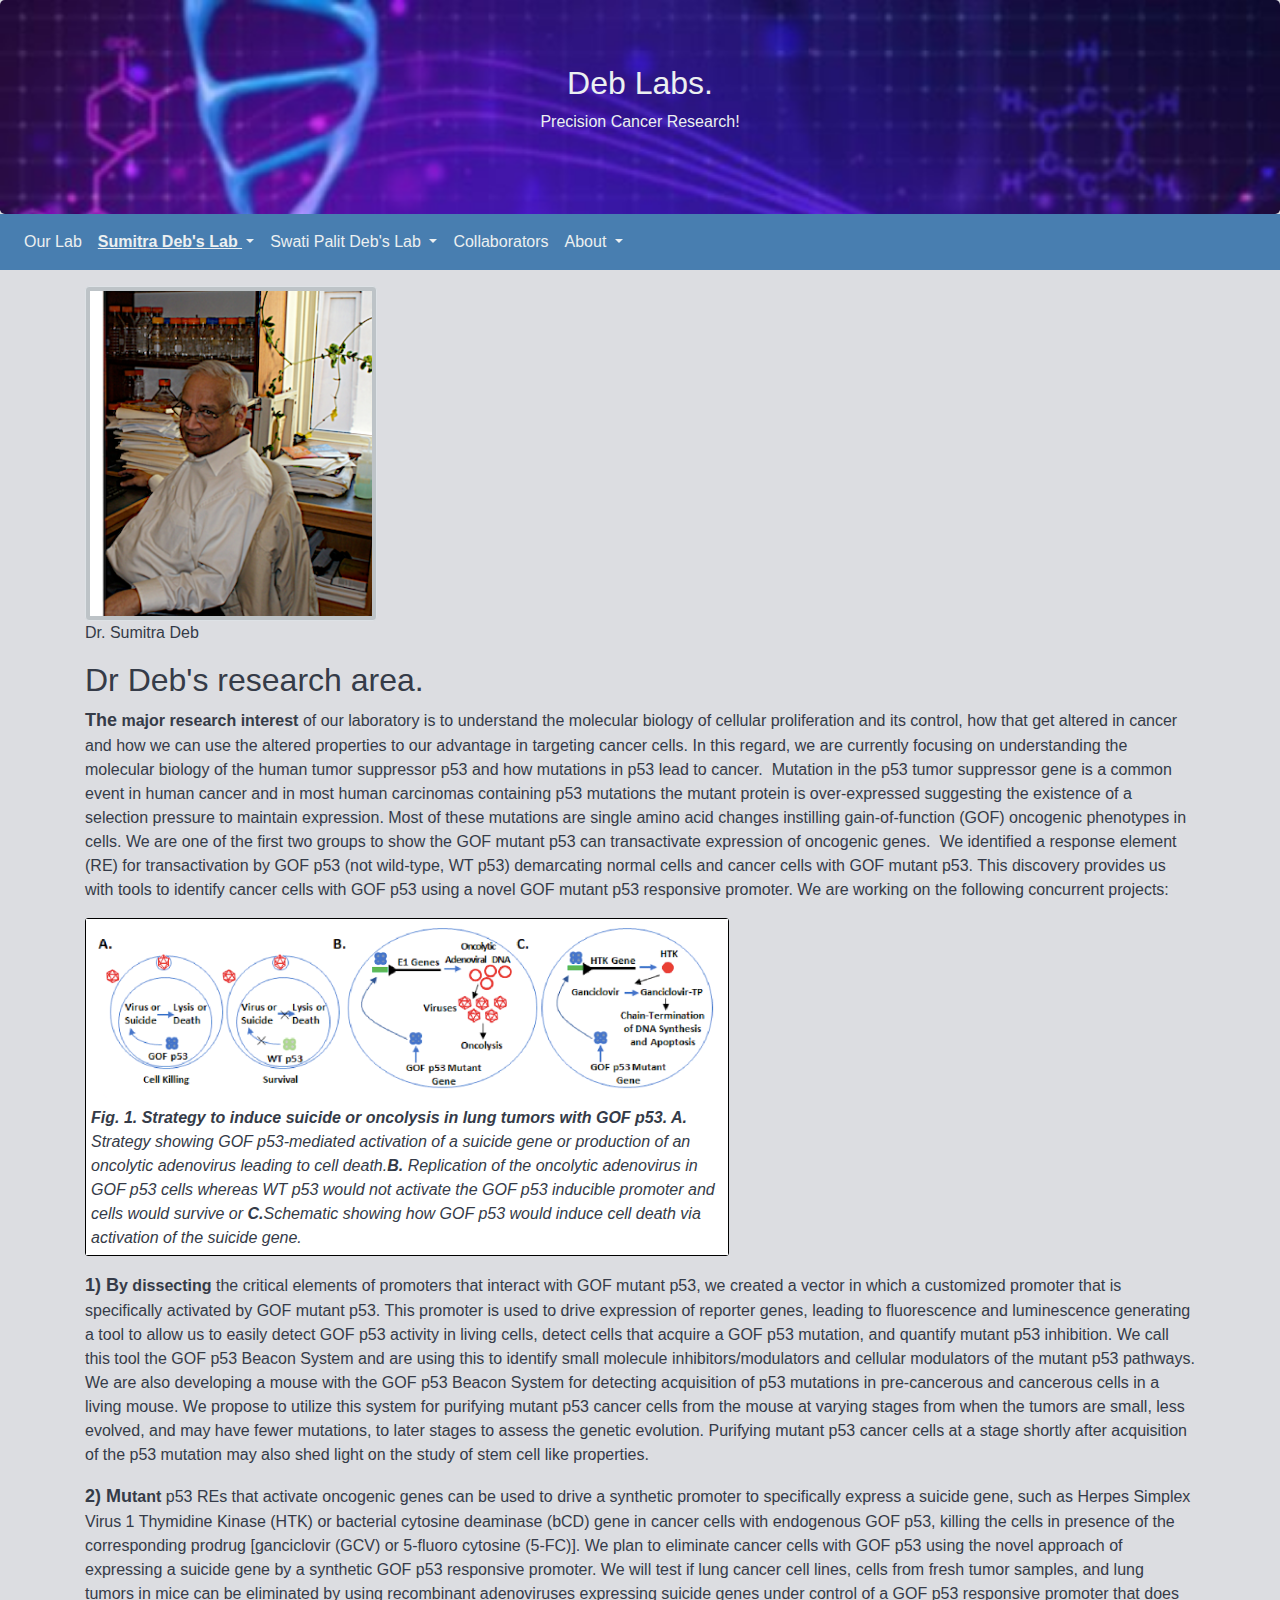
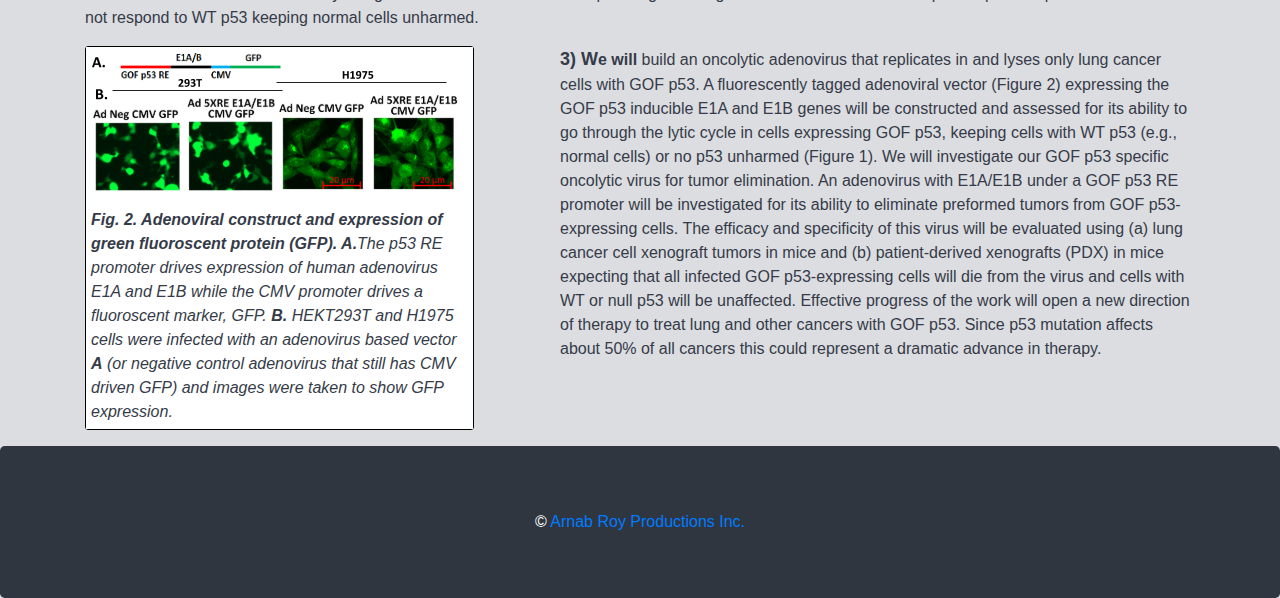
<file: src/main/resources/static/research_sdeb.html>
<!DOCTYPE html>
<html lang="en">
<head>
  <title>Deb Labs</title>
  <meta charset="utf-8">
  <meta name="viewport" content="width=device-width, initial-scale=1">
  <link rel="stylesheet" href="css/bootstrap.min.css">
  <link rel="stylesheet" href="css/app.css">
</head>
<body class="bodystyle">

<div id="banner" class="jumbotron text-center" style="margin-bottom:0;background-color:#2f1480;">
		<div class="align-middle">
			<h2 style="opacity:1;">Deb Labs.</h2>
			<p>Precision Cancer Research!</p>			
		</div>

</div>
<div id="nav-component"><dynamicnav></dynamicnav></div>
<div class="container pt-3" style="overflow:true;">
	<div class="row">
	  <div class="col-lg">
	      <div>
	          <img id="sdeb_profile" class="img-thumbnail thumbnail-body" alt="Lights" style="width:292px;height:auto;display:none;">
	          <img id="sdeb_profile_skeleton" src="images/clear.png" class="img-thumbnail img-fluid profile profile_img" style="width:300px;height:335px;" alt="...">
	          <div class="caption">
	            <p>Dr. Sumitra Deb</p>
	          </div>
	        </a>
	      </div>
      </div>
      <div class="col-lg"></div>
	  <div class="col-lg"></div>      
	</div>
	<div class="row">
		<div class="col">
			<h2>Dr Deb's research area.</h2>
		</div>
	</div>
	<div class="row">
		<div class="col">
		    <p style="text-align: left;">
		    <strong><span style="font-size:large;">The</span>
		          major research interest</strong> of our laboratory is to understand the
		          molecular biology of cellular proliferation and its control, how that
		          get altered in cancer and how we can use the altered properties to our
		          advantage in targeting cancer cells. In this regard, we are currently
		          focusing on understanding the molecular biology of the human tumor
		          suppressor p53 and how mutations in p53 lead to cancer.&nbsp; Mutation
		          in the p53 tumor suppressor gene is a common event in human cancer and
		          in most human carcinomas containing p53 mutations the mutant protein
		          is over-expressed suggesting the existence of a selection pressure to
		          maintain expression. Most of these mutations are single amino acid
		          changes instilling gain-of-function (GOF) oncogenic phenotypes in
		          cells. We are one of the first two groups to show the GOF mutant p53
		          can transactivate expression of oncogenic genes.&nbsp; We identified a
		          response element (RE) for transactivation by GOF p53 (not wild-type,
		          WT p53) demarcating normal cells and cancer cells with GOF mutant p53.
		          This discovery provides us with tools to identify cancer cells with
		          GOF p53 using a novel GOF mutant p53 responsive promoter. We are
		          working on the following concurrent projects:</p>
				<figure style="border:1px solid black;border-radius:3px;">
					<img src="images/sdebproject_1.png">
					<figcaption style="font-style:italic;background-color:white;padding:2px;">
					<div style="padding:5px;">
				 	<strong>Fig. 1. Strategy to induce suicide or oncolysis in lung tumors with GOF p53. A.</strong>
				 	Strategy showing GOF p53-mediated activation of a suicide gene or production of an oncolytic adenovirus
				 	 leading to cell death.<strong>B.</strong> Replication of the oncolytic adenovirus in GOF p53 cells whereas WT p53 would
				 	  not activate the GOF p53 inducible promoter and cells would survive or <strong>C.</strong>Schematic showing how GOF
				 	   p53 would induce cell death via activation of the suicide gene.
					 </div>
					 </figcaption>
				</figure>
		</div>
	</div>
	<div class="row">
		<div class="col">
		    <p style="text-align: left;">
		      <strong><span style="font-size:large;">1) B</span>y dissecting</strong> the critical elements of promoters that interact with GOF
		      mutant p53, we created a vector in which a customized promoter that is
		      specifically activated by GOF mutant p53. This promoter is used to drive
		      expression of reporter genes, leading to fluorescence and luminescence
		      generating a tool to allow us to easily detect GOF p53 activity in living
		      cells, detect cells that acquire a GOF p53 mutation, and quantify mutant
		      p53 inhibition. We call this tool the GOF p53 Beacon System and are using
		      this to identify small molecule inhibitors/modulators and cellular
		      modulators of the mutant p53 pathways. We are also developing a mouse with
		      the GOF p53 Beacon System for detecting acquisition of p53 mutations in
		      pre-cancerous and cancerous cells in a living mouse. We propose to utilize
		      this system for purifying mutant p53 cancer cells from the mouse at
		      varying stages from when the tumors are small, less evolved, and may have
		      fewer mutations, to later stages to assess the genetic evolution.
		      Purifying mutant p53 cancer cells at a stage shortly after acquisition of
		      the p53 mutation may also shed light on the study of stem cell like
		      properties. </p>
		      <!-- <img class="img-thumbnail textwrap" alt="" src="images/sdebproject_2.png">-->
		      <p><strong><span style="font-size:large;">2) Mu</span>tant</strong> p53 REs that activate oncogenic genes can be used to drive a
		      synthetic promoter to specifically express a suicide gene, such as Herpes
		      Simplex Virus 1 Thymidine Kinase (HTK) or bacterial cytosine deaminase
		      (bCD) gene in cancer cells with endogenous GOF p53, killing the cells in
		      presence of the corresponding prodrug [ganciclovir (GCV) or 5-fluoro
		      cytosine (5-FC)]. We plan to eliminate cancer cells with GOF p53 using the
		      novel approach of expressing a suicide gene by a synthetic GOF p53
		      responsive promoter. We will test if lung cancer cell lines, cells from
		      fresh tumor samples, and lung tumors in mice can be eliminated by using
		      recombinant adenoviruses expressing suicide genes under control of a GOF
		      p53 responsive promoter that does not respond to WT p53 keeping normal
		      cells unharmed.
		       </p>
		</div>
	</div>
	<div class="row">
		<div class="col-sm-12 col-md-12 col-lg-5">
		      <figure style="border:1px solid black;border-radius:3px;">
		      	<img alt="" src="images/sdebproject_3.png">
		      	<figcaption style="font-style:italic;background-color:white;padding:2px;">
		      	<div style="padding:5px;">
			      	<strong>Fig. 2. Adenoviral construct and expression of green fluoroscent
			      	 protein (GFP). A.</strong>The p53 RE promoter drives expression of human adenovirus E1A and E1B while the CMV
			      	 promoter drives a fluoroscent marker, GFP. <strong>B.</strong> HEKT293T and H1975 cells
			      	 were infected with an adenovirus based vector <strong>A</strong> (or negative control adenovirus that still
			      	 has CMV driven GFP) and images were taken to show GFP expression.
		      	 </div>
		      	 </figcaption>
		      </figure>		
		</div>
		<div class="col-sm-12 col-md-12 col-lg-7">		       
		    <p>
		      <strong><span style="font-size:large;">3) W</span>e will</strong> build an oncolytic adenovirus that replicates in and lyses only
		      lung cancer cells with GOF p53. A fluorescently tagged adenoviral vector
		      (Figure 2) expressing the GOF p53 inducible E1A and E1B genes will be
		      constructed and assessed for its ability to go through the lytic cycle in
		      cells expressing GOF p53, keeping cells with WT p53 (e.g., normal cells)
		      or no p53 unharmed (Figure 1). We will investigate our GOF p53 specific
		      oncolytic virus for tumor elimination. An adenovirus with E1A/E1B under a
		      GOF p53 RE promoter will be investigated for its ability to eliminate
		      preformed tumors from GOF p53-expressing cells. The efficacy and
		      specificity of this virus will be evaluated using (a) lung cancer cell
		      xenograft tumors in mice and (b) patient-derived xenografts (PDX) in mice
		      expecting that all infected GOF p53-expressing cells will die from the
		      virus and cells with WT or null p53 will be unaffected. Effective progress
		      of the work will open a new direction of therapy to treat lung and other
		      cancers with GOF p53. Since p53 mutation affects about 50% of all cancers
		      this could represent a dramatic advance in therapy. </p>		      
		</div>
	</div>
</div>

<div id="footer-component"><footermodule></footermodule></div>
<!-- <footer class="footer">
	<div class="container">
		<span class="text-muted">Created by Arnab Roy</span>
	</div>
</footer>-->

</body>
</html>
 
<script src="js/jquery.min.js"></script>
<script src="js/popper.min.js"></script>
<script src="js/bootstrap.min.js"></script>
<script src="js/vue.min.js"></script>
<script src="js/app.js"></script>
<script src="js/vuecomponents.min.js"></script>
<script>
menuName = 'Sumitra Deb\'s Lab';
$(document).ready(()=>{
	imageLazyLoad("images/Drdeb.png",
			()=>{
				let skeleton = document.getElementById('sdeb_profile_skeleton');
				let img = document.getElementById('sdeb_profile');
				img.src = "images/Drdeb.png"
				skeleton.style.display = 'none';
				img.style.display = 'block';
			});
});
</script>
</file>
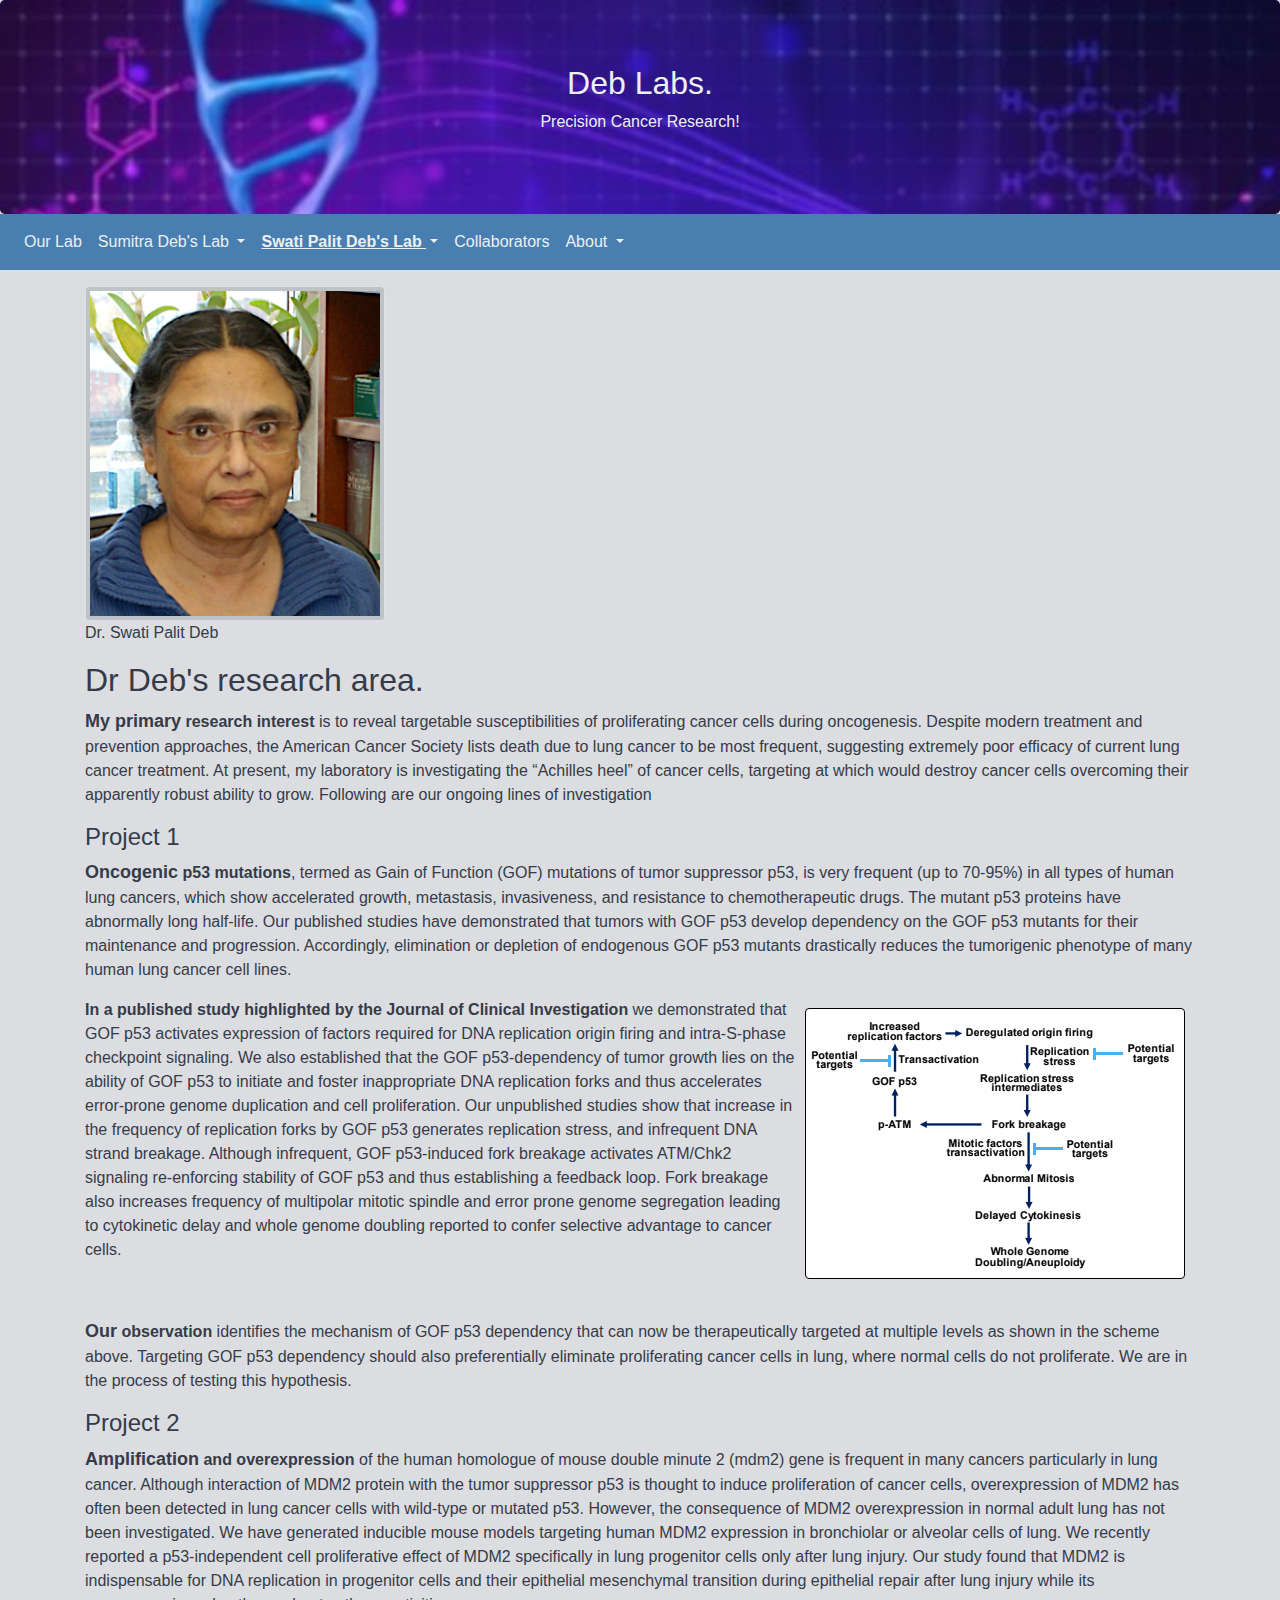
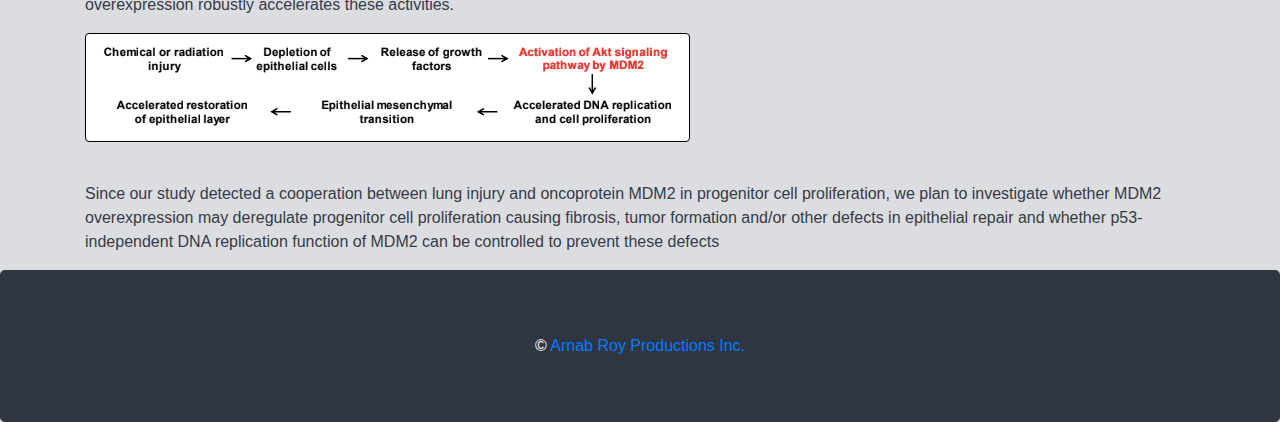
<file: src/main/resources/static/research_spdeb.html>
<!DOCTYPE html>
<html lang="en">
<head>
  <title>Deb Labs</title>
  <meta charset="utf-8">
  <meta name="viewport" content="width=device-width, initial-scale=1">
  <link rel="stylesheet" href="css/bootstrap.min.css">
  <link rel="stylesheet" href="css/app.css">
</head>
<body class="bodystyle">

<div id="banner" class="jumbotron text-center" style="margin-bottom:0;background-color:#2f1480;">
		<div class="align-middle">
			<h2 style="opacity:1;">Deb Labs.</h2>
			<p>Precision Cancer Research!</p>			
		</div>

</div>
<div id="nav-component"><dynamicnav></dynamicnav></div>
<div class="container pt-3" style="overflow:true;">
	<div class="row">
	  <div class="col-lg">
	      <div>
	          <img id="spdeb_profile" class="img-thumbnail thumbnail-body" alt="Lights" style="width:300px;height:auto;display:none;">
	          <img id="spdeb_profile_skeleton" src="images/clear.png" class="img-thumbnail img-fluid profile profile_img" style="width:300px;height:335px;" alt="...">	          
	          <div class="caption">
	            <p>Dr. Swati Palit Deb</p>
	          </div>
	        </a>
	      </div>
      </div>
      <div class="col-lg"></div>
	  <div class="col-lg"></div>      
	</div>
	<div class="row">
		<div class="col">
			<h2>Dr Deb's research area.</h2>
		</div>
	</div>
	<div class="row">
		<div class="col">
		    <p style="text-align: left;"><strong><span style="font-size:large;">My primary</span> research interest</strong> is to reveal
		      targetable susceptibilities of proliferating cancer cells during
		      oncogenesis. Despite modern treatment and prevention approaches, the
		      American Cancer Society lists death due to lung cancer to be most
		      frequent, suggesting extremely poor efficacy of current lung cancer
		      treatment. At present, my laboratory is investigating the “Achilles heel”
		      of cancer cells, targeting at which would destroy cancer cells overcoming
		      their apparently robust ability to grow. Following are our ongoing lines
		      of investigation</p>
		    <h4>Project 1</h4>
		    <p><strong><span style="font-size:large;">Oncogenic</span> p53 mutations</strong>, termed as Gain of Function (GOF) mutations of
		      tumor suppressor p53, is very frequent (up to 70-95%) in all types of
		      human lung cancers, which show accelerated growth, metastasis,
		      invasiveness, and resistance to chemotherapeutic drugs. The mutant p53
		      proteins have abnormally long half-life. Our published studies have
		      demonstrated that tumors with GOF p53 develop dependency on the GOF p53
		      mutants for their maintenance and progression. Accordingly, elimination or
		      depletion of endogenous GOF p53 mutants drastically reduces the
		      tumorigenic phenotype of many human lung cancer cell lines.</p>
		    <img style="border:1px solid black;" class="img-thumbnail textwrap" alt="" src="images/spdebproject_1.png">
		    <p><strong>In a published study highlighted by the Journal of Clinical Investigation</strong>
		      we demonstrated that GOF p53 activates expression of factors required
		      for DNA replication origin firing and intra-S-phase checkpoint signaling.
		      We also established that the GOF p53-dependency of tumor growth lies on
		      the ability of GOF p53 to initiate and foster inappropriate DNA
		      replication forks and thus accelerates error-prone genome duplication and
		      cell proliferation. Our unpublished studies show that increase in the
		      frequency of replication forks by GOF p53 generates replication stress,
		      and infrequent DNA strand breakage. Although infrequent, GOF p53-induced
		      fork breakage activates ATM/Chk2 signaling re-enforcing stability of GOF
		      p53 and thus establishing a feedback loop. Fork breakage also increases
		      frequency of multipolar mitotic spindle and error prone genome segregation
		      leading to cytokinetic delay and whole genome doubling reported to confer
		      selective advantage to cancer cells.</p>
		    <p><br>
		    </p>
		    <p> <strong><span style="font-size:large;">Our</span> observation</strong> identifies the mechanism of GOF p53 dependency that can
		      now be therapeutically targeted at multiple levels as shown in the scheme
		      above. Targeting GOF p53 dependency should also preferentially eliminate
		      proliferating cancer cells in lung, where normal cells do not proliferate.
		      We are in the process of testing this hypothesis. </p>
		    <h4>Project 2</h4>
		    <p> <strong><span style="font-size:large;">Amplification</span> and overexpression</strong> of the human homologue of mouse double
		      minute 2 (mdm2) gene is frequent in many cancers particularly in lung
		      cancer. Although interaction of MDM2 protein with the tumor suppressor p53
		      is thought to induce proliferation of cancer cells, overexpression of MDM2
		      has often been detected in lung cancer cells with wild-type or mutated
		      p53. However, the consequence of MDM2 overexpression in normal adult lung
		      has not been investigated. We have generated inducible mouse models
		      targeting human MDM2 expression in bronchiolar or alveolar cells of lung.
		      We recently reported a p53-independent cell proliferative effect of MDM2
		      specifically in lung progenitor cells only after lung injury. Our study
		      found that MDM2 is indispensable for DNA replication in progenitor cells
		      and their epithelial mesenchymal transition during epithelial repair after
		      lung injury while its overexpression robustly accelerates these
		      activities. </p>
		      <img style="border:1px solid black;" class="img-thumbnail" alt="" src="images/spdebproject_2.png">
		      <p><br/></p>
		      <p>Since our study detected a cooperation between lung injury and oncoprotein MDM2 in progenitor cell proliferation,
		       we plan to investigate whether MDM2 overexpression may deregulate progenitor cell proliferation causing fibrosis,
		        tumor formation and/or other defects in epithelial repair and whether p53-independent DNA replication function
		         of MDM2 can be controlled to prevent these defects
		      </p>		    
		</div>
	</div>
</div>

<div id="footer-component"><footermodule></footermodule></div>
<!-- <footer class="footer">
	<div class="container">
		<span class="text-muted">Created by Arnab Roy</span>
	</div>
</footer>-->

</body>
</html>

<script src="js/jquery.min.js"></script>
<script src="js/popper.min.js"></script>
<script src="js/bootstrap.min.js"></script>
<script src="js/vue.min.js"></script>
<script src="js/app.js"></script>
<script src="js/vuecomponents.min.js"></script>
<script>
	menuName = 'Swati Palit Deb\'s Lab';
	$(document).ready(()=>{
		imageLazyLoad("images/drspdeb.png",
				()=>{
					let skeleton = document.getElementById('spdeb_profile_skeleton');
					let img = document.getElementById('spdeb_profile');
					img.src = "images/drspdeb.png"
					skeleton.style.display = 'none';
					img.style.display = 'block';
				});
	});	
 </script>
</file>
<file: src/main/resources/static/css/app.css>
.banner {
	background-image: url('../images/122203613_l-2.jpg');
	background-repeat:no-repeat;
	background-size:cover;
	color:#ecf0f1;
}

.carouselImgLoading {
	width:100%;
	height:30vmax;
}

.carouselImg {
	width:747px;
	height:500px;
}

.bodystyle {
	background-color:#dcdde1;
	color:#353b48;
}

.linkstyle {
	color:#ecf0f1 !important;
}

.linkstyle:hover { 
	color: #ecf0f1 !important; 
	text-decoration: underline !important;	
}
/*.linkstyle:visited { color: #ecf0f1 !important; }*/

.linkstyleactive {
	color: #ecf0f1 !important; 
	text-decoration: underline !important;
	font-weight:bold !important;
}

.navstyle {
	background-color:#487eb0;
	color:#2c3e50;
}

.fixednav {
	position:fixed;
	top:0;
	width:100%;
	z-index:100;
	visibility:hidden;
}

.skeleton {
	width:100%;
	height:30vmax;
	background-color:grey;
}


.brand {
  background-image: url('../images/pngguru.com.png');
  display: block;
  /* Other styles here */
}

.btn-success {
	background-color:#27ae60 !important;
	border-color:#27ae60 !important;
}

.footerstyle {
	background-color:#2f3640; 
	color:white;
}

.profile {
	background-color:#dcdde1;
}

.profile_img {
	width:auto;
	height:240px;
}
.card {
	border:none !important;
}

.thumbnail-body {
	background-color:#bdc3c7;
	color:#2c3e50;
}
.textwrap {
  float: right;
  margin: 10px;      
}

figure {
    display: table;
    width: 1px; /* This can be any width, so long as it's narrower than any image */
}
img, figcaption {
    display: table-row;
}

.hideshowtoggle {
	cursor: pointer;
	color:blue;
	margin-left:2px;
}
</file>
